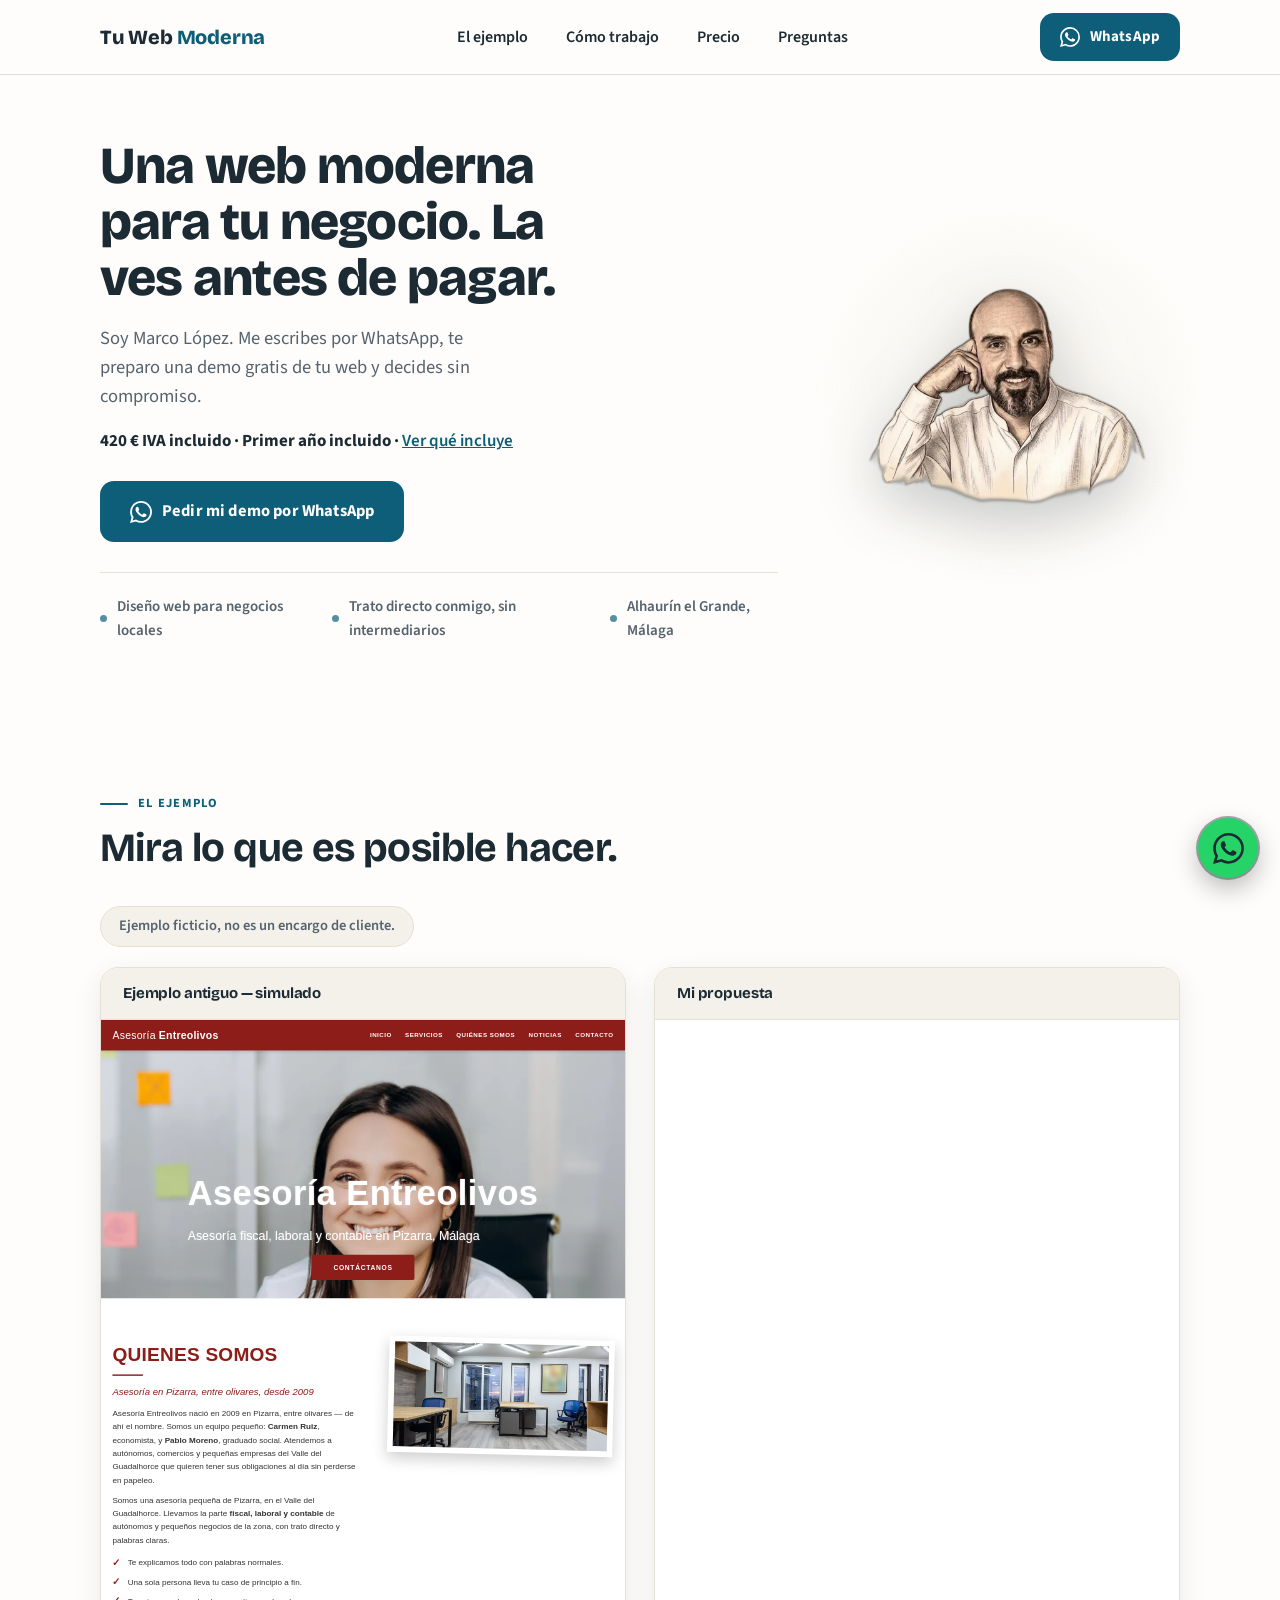
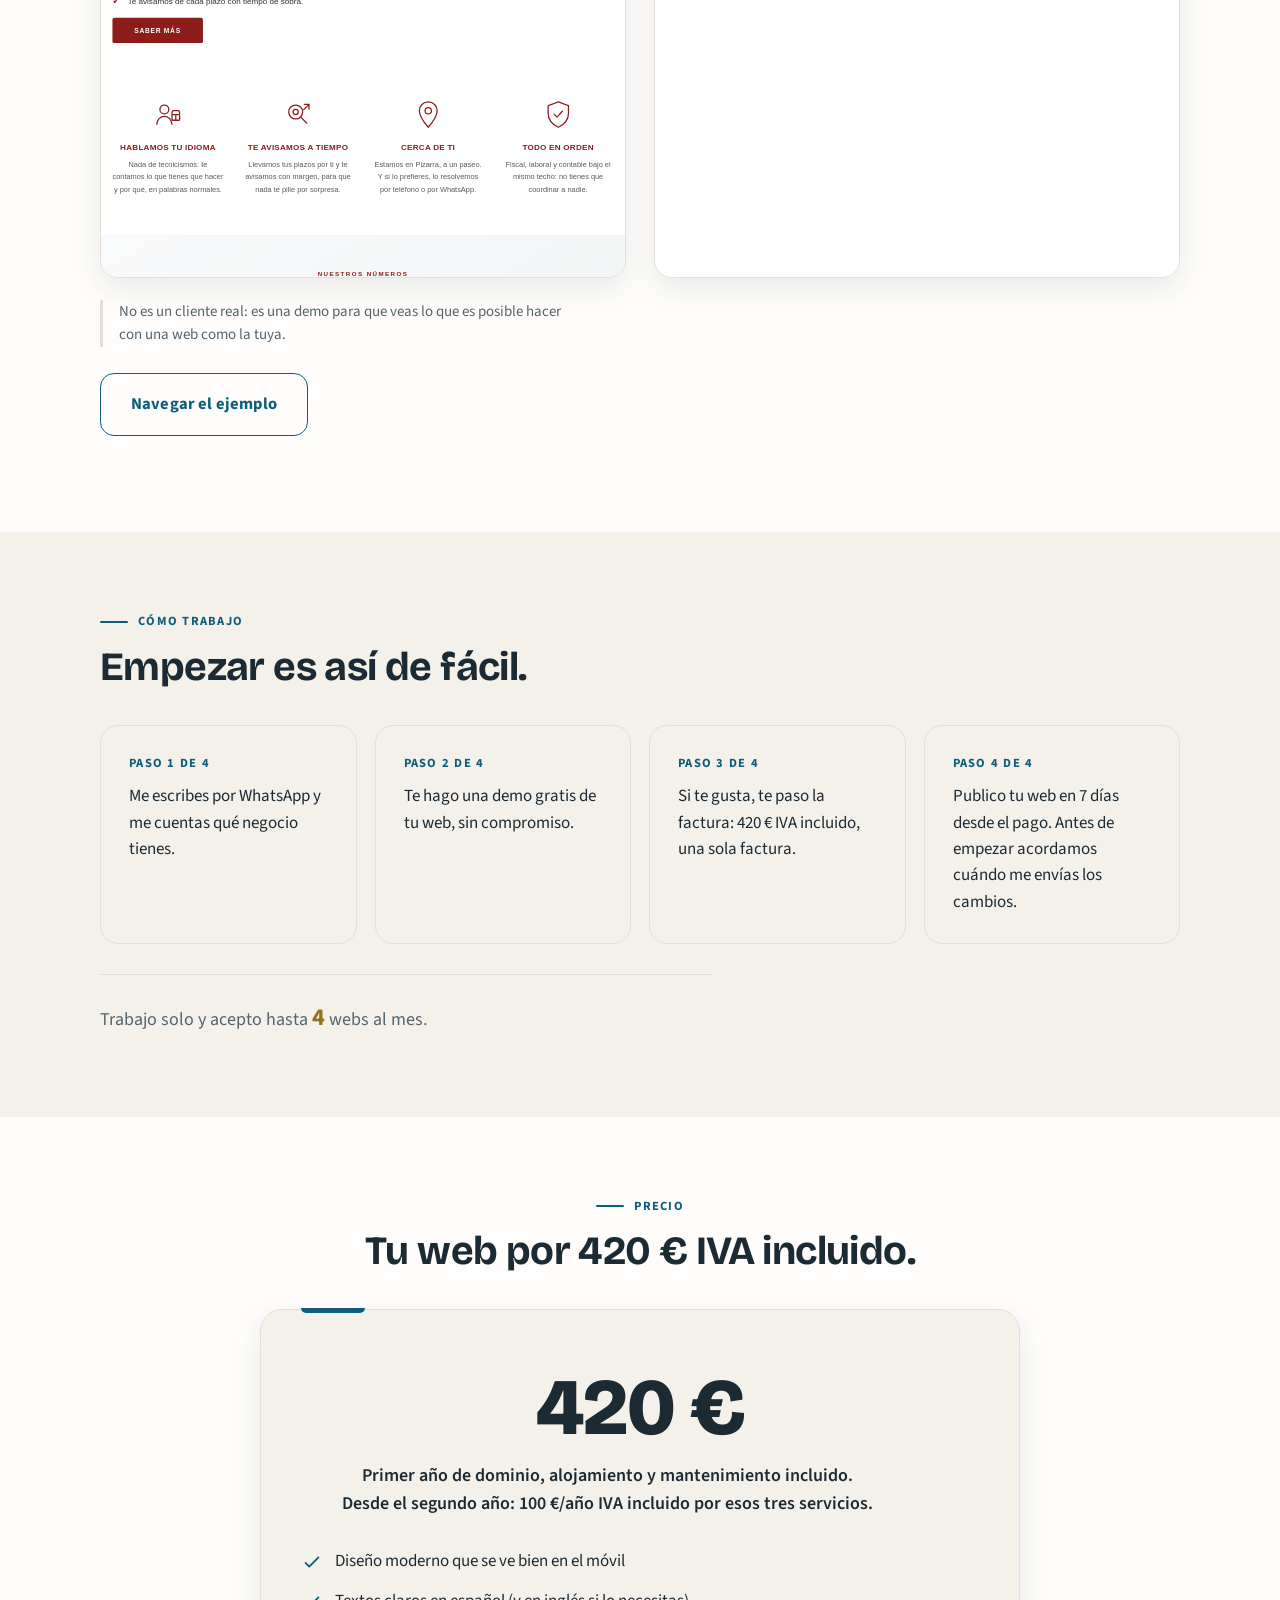
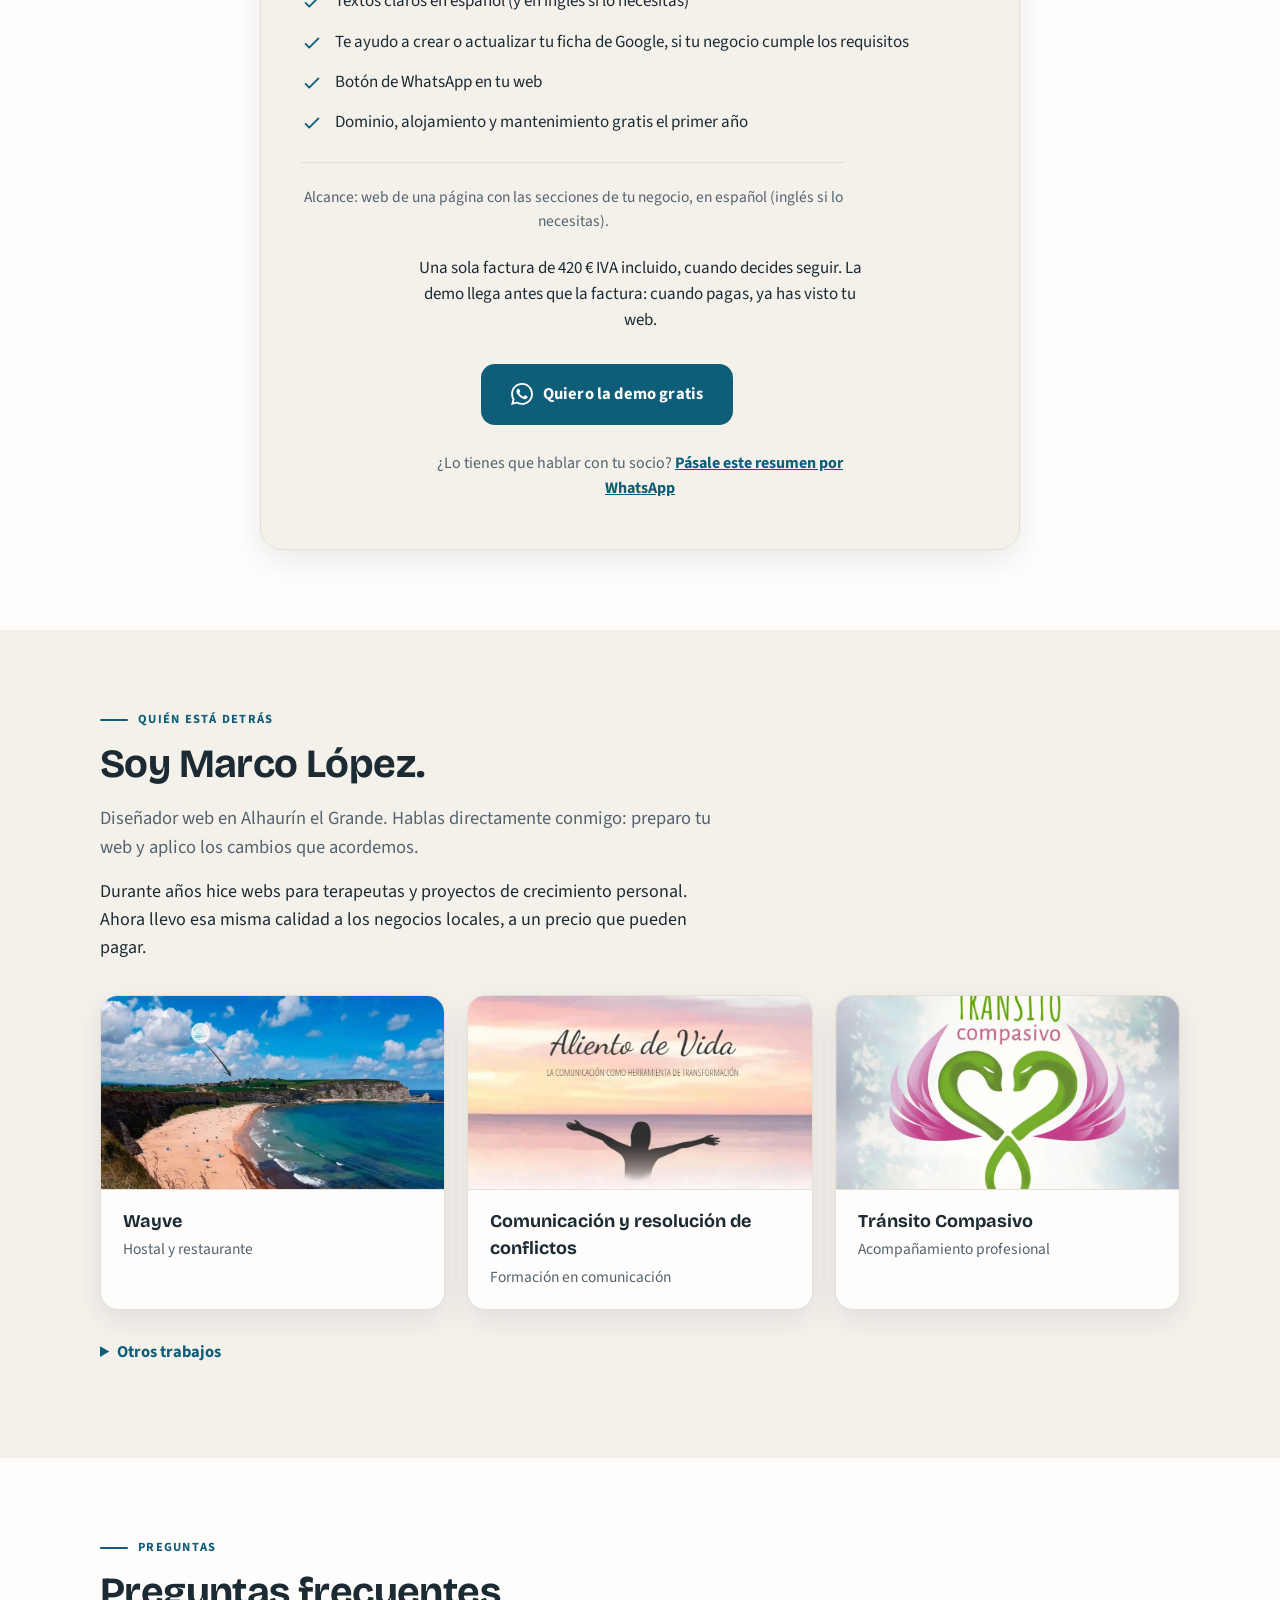
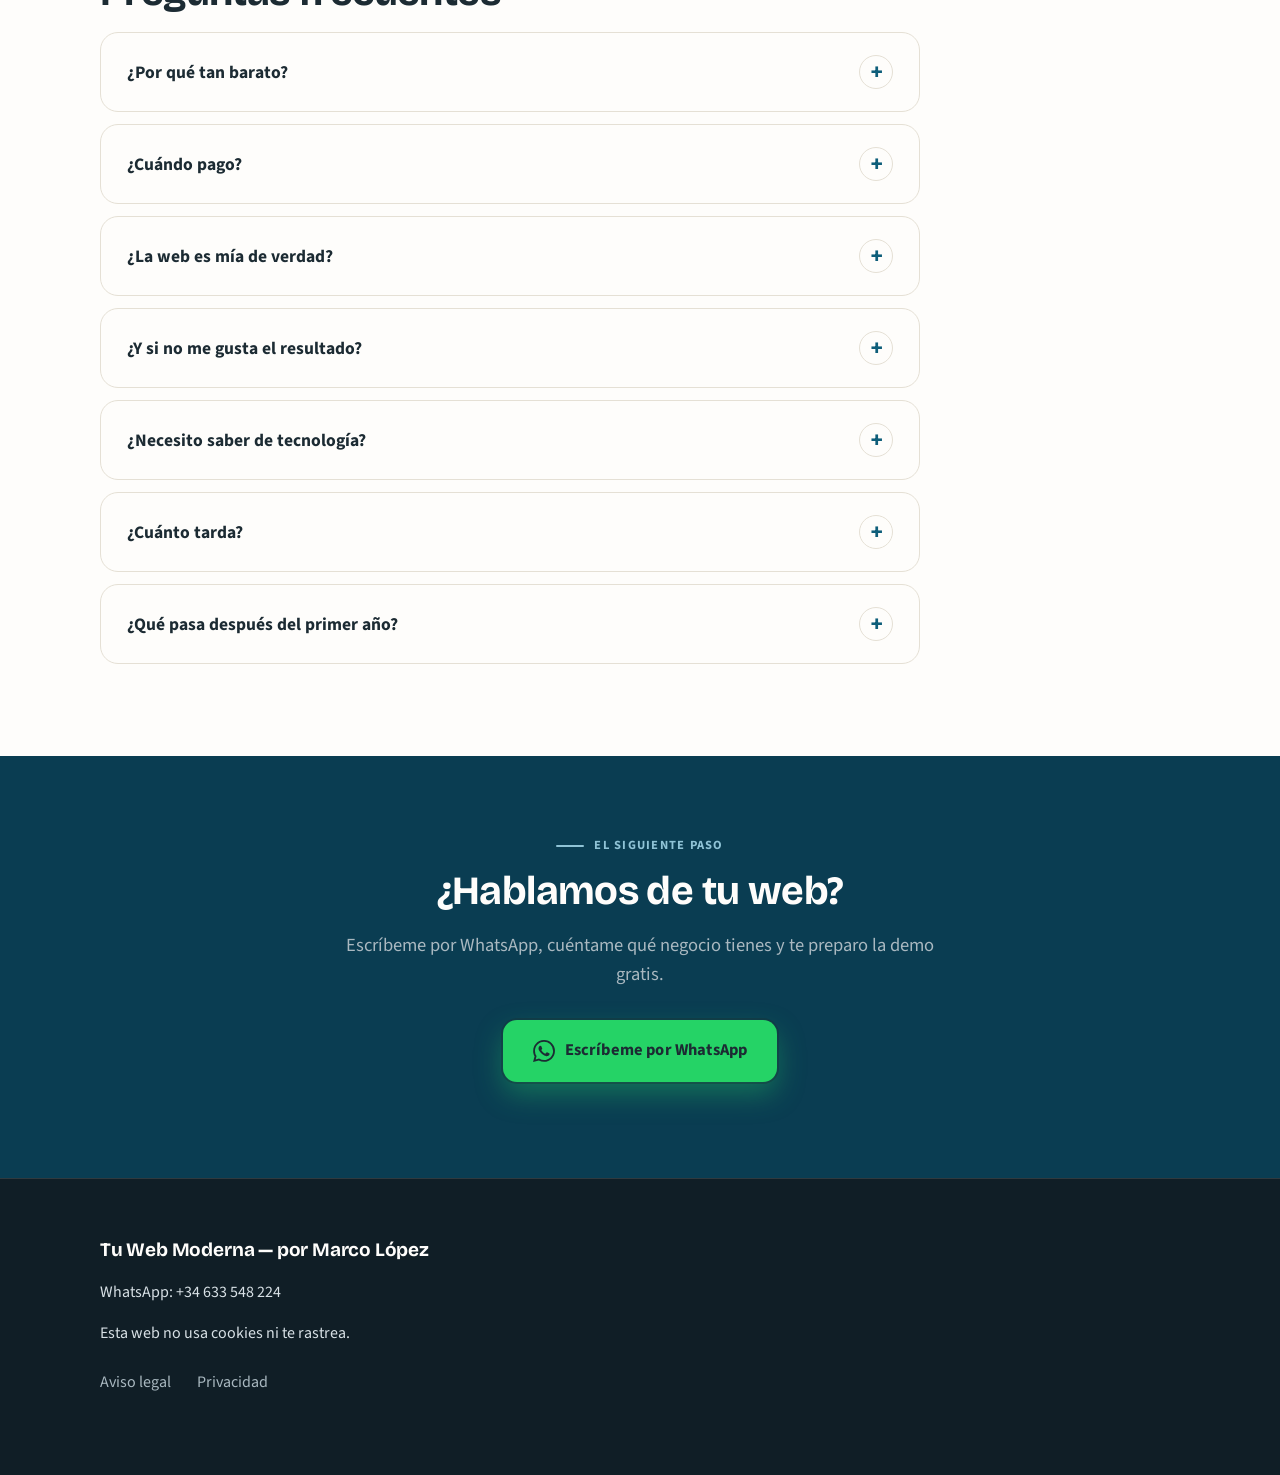
<file: index.html>
<!DOCTYPE html>
<html lang="es">
<head>
<meta charset="UTF-8">
<meta name="viewport" content="width=device-width, initial-scale=1.0">
<title>Diseño web para negocios locales — Tu Web Moderna</title>
<meta name="description" content="Soy Marco López, diseño webs modernas para negocios locales. Demo gratis por WhatsApp: 420 € IVA incluido, primer año de dominio, alojamiento y mantenimiento incluido.">
<meta name="theme-color" content="#0E5E7A">
<link rel="icon" type="image/svg+xml" href="favicon.svg">
<link rel="apple-touch-icon" href="apple-touch-icon.png">
<meta property="og:type" content="website">
<meta property="og:locale" content="es_ES">
<meta property="og:title" content="Diseño web para negocios locales — Tu Web Moderna">
<meta property="og:description" content="Soy Marco López, diseño webs modernas para negocios locales. Demo gratis por WhatsApp: 420 € IVA incluido.">
<meta property="og:url" content="https://tuwebmoderna.es/">
<meta property="og:image" content="https://tuwebmoderna.es/assets/img/marco-retrato.webp">
<meta name="twitter:card" content="summary">
<link rel="stylesheet" href="assets/css/style.css?v=3">
<noscript><style>.wa-bar{transform:none}</style></noscript>
<link rel="preload" href="assets/fonts/bricolage-grotesque-latin-var.woff2" as="font" type="font/woff2" crossorigin>
<link rel="preload" href="assets/fonts/source-sans-3-latin-var.woff2" as="font" type="font/woff2" crossorigin>
<script type="application/ld+json">
{
  "@context": "https://schema.org",
  "@type": "ProfessionalService",
  "name": "Tu Web Moderna",
  "founder": { "@type": "Person", "name": "Marco López" },
  "areaServed": ["Alhaurín el Grande", "Málaga", "España"],
  "telephone": "+34633548224",
  "url": "https://tuwebmoderna.es/",
  "priceRange": "420 €",
  "offers": { "@type": "Offer", "price": "420", "priceCurrency": "EUR", "description": "Web moderna para negocios locales. Primer año de dominio, alojamiento y mantenimiento incluido" }
}
</script>
</head>
<body>
<a class="skip-link" href="#contenido">Saltar al contenido</a>

<header class="cabecera">
  <div class="wrap cabecera__inner">
    <a class="logo" href="#inicio">Tu Web <em>Moderna</em></a>
    <nav class="nav" aria-label="Navegación principal">
      <a href="#ejemplo">El ejemplo</a>
      <a href="#como-trabajo">Cómo trabajo</a>
      <a href="#precio">Precio</a>
      <a href="#preguntas">Preguntas</a>
    </nav>
    <a class="btn btn--petroleo" href="https://wa.me/34633548224?text=Hola%20Marco%2C%20tengo%20un%20negocio%20y%20quiero%20una%20web." target="_blank" rel="noopener" aria-label="Escríbeme por WhatsApp">
      <svg viewBox="0 0 24 24" fill="#ffffff" aria-hidden="true"><path d="M17.472 14.382c-.297-.149-1.758-.867-2.03-.967-.273-.099-.471-.148-.67.15-.197.297-.767.966-.94 1.164-.173.199-.347.223-.644.075-.297-.15-1.255-.463-2.39-1.475-.883-.788-1.48-1.761-1.653-2.059-.173-.297-.018-.458.13-.606.134-.133.298-.347.446-.52.149-.174.198-.298.298-.497.099-.198.05-.371-.025-.52-.075-.149-.669-1.612-.916-2.207-.242-.579-.487-.5-.669-.51-.173-.008-.371-.01-.57-.01-.198 0-.52.074-.792.372-.272.297-1.04 1.016-1.04 2.479 0 1.462 1.065 2.875 1.213 3.074.149.198 2.096 3.2 5.077 4.487.709.306 1.262.489 1.694.625.712.227 1.36.195 1.871.118.571-.085 1.758-.719 2.006-1.413.248-.694.248-1.289.173-1.413-.074-.124-.272-.198-.57-.347m-5.421 7.403h-.004a9.87 9.87 0 01-5.031-1.378l-.361-.214-3.741.982.998-3.648-.235-.374a9.86 9.86 0 01-1.51-5.26c.001-5.45 4.436-9.884 9.888-9.884 2.64 0 5.122 1.03 6.988 2.898a9.825 9.825 0 012.893 6.994c-.003 5.45-4.437 9.884-9.885 9.884m8.413-18.297A11.815 11.815 0 0012.05 0C5.495 0 .16 5.335.157 11.892c0 2.096.547 4.142 1.588 5.945L.057 24l6.305-1.654a11.882 11.882 0 005.683 1.448h.005c6.554 0 11.89-5.335 11.893-11.893a11.821 11.821 0 00-3.48-8.413Z"/></svg>
      <span class="btn__texto">WhatsApp</span>
    </a>
    <button class="menu-btn" type="button" aria-expanded="false" aria-controls="nav-movil" aria-label="Abrir menú">
      <svg viewBox="0 0 24 24" fill="none" stroke="currentColor" stroke-width="2" stroke-linecap="round" aria-hidden="true"><path d="M4 7h16M4 12h16M4 17h16"/></svg>
    </button>
  </div>
  <nav class="nav--movil" id="nav-movil" aria-label="Navegación móvil">
    <a href="#ejemplo">El ejemplo</a>
    <a href="#como-trabajo">Cómo trabajo</a>
    <a href="#precio">Precio</a>
    <a href="#preguntas">Preguntas</a>
  </nav>
</header>

<main id="contenido">
  <!-- Hero -->
  <section class="hero" id="inicio">
    <div class="wrap hero__grid">
      <div>
        <p class="hero__persona">
          <img src="assets/img/marco-retrato.webp" alt="" width="64" height="64">
          <span><strong>Marco López</strong> · Diseñador web<br>Alhaurín el Grande, Málaga</span>
        </p>
        <h1 class="hero__titulo">Una web moderna para tu negocio. La ves antes de pagar.</h1>
        <p class="hero__sub">Soy Marco López. Me escribes por WhatsApp, te preparo una demo gratis de tu web y decides sin compromiso.</p>
        <p class="hero__precio">420&nbsp;€ IVA incluido · Primer año incluido · <a href="#precio">Ver qué incluye</a></p>
        <p class="hero__cta">
          <a class="btn btn--petroleo" href="https://wa.me/34633548224?text=Hola%20Marco%2C%20quiero%20mi%20demo%20gratis." target="_blank" rel="noopener">
            <svg viewBox="0 0 24 24" fill="#ffffff" aria-hidden="true"><path d="M17.472 14.382c-.297-.149-1.758-.867-2.03-.967-.273-.099-.471-.148-.67.15-.197.297-.767.966-.94 1.164-.173.199-.347.223-.644.075-.297-.15-1.255-.463-2.39-1.475-.883-.788-1.48-1.761-1.653-2.059-.173-.297-.018-.458.13-.606.134-.133.298-.347.446-.52.149-.174.198-.298.298-.497.099-.198.05-.371-.025-.52-.075-.149-.669-1.612-.916-2.207-.242-.579-.487-.5-.669-.51-.173-.008-.371-.01-.57-.01-.198 0-.52.074-.792.372-.272.297-1.04 1.016-1.04 2.479 0 1.462 1.065 2.875 1.213 3.074.149.198 2.096 3.2 5.077 4.487.709.306 1.262.489 1.694.625.712.227 1.36.195 1.871.118.571-.085 1.758-.719 2.006-1.413.248-.694.248-1.289.173-1.413-.074-.124-.272-.198-.57-.347m-5.421 7.403h-.004a9.87 9.87 0 01-5.031-1.378l-.361-.214-3.741.982.998-3.648-.235-.374a9.86 9.86 0 01-1.51-5.26c.001-5.45 4.436-9.884 9.888-9.884 2.64 0 5.122 1.03 6.988 2.898a9.825 9.825 0 012.893 6.994c-.003 5.45-4.437 9.884-9.885 9.884m8.413-18.297A11.815 11.815 0 0012.05 0C5.495 0 .16 5.335.157 11.892c0 2.096.547 4.142 1.588 5.945L.057 24l6.305-1.654a11.882 11.882 0 005.683 1.448h.005c6.554 0 11.89-5.335 11.893-11.893a11.821 11.821 0 00-3.48-8.413Z"/></svg>
            Pedir mi demo por WhatsApp
          </a>
        </p>
        <ul class="hero__hechos">
          <li>Diseño web para negocios locales</li>
          <li>Trato directo conmigo, sin intermediarios</li>
          <li>Alhaurín el Grande, Málaga</li>
        </ul>
      </div>
      <div class="hero__foto-wrap">
        <img class="hero__foto" src="assets/img/marco-retrato.webp" alt="Marco López" width="640" height="640" fetchpriority="high">
      </div>
    </div>
  </section>

  <!-- Antes / después -->
  <section class="seccion" id="ejemplo" aria-labelledby="t-ejemplo">
    <div class="wrap">
      <div>
        <span class="eyebrow">El ejemplo</span>
        <h2 id="t-ejemplo">Mira lo que es posible hacer.</h2>
      </div>
      <p class="ejemplo__aviso">Ejemplo ficticio, no es un encargo de cliente.</p>
      <div class="conmutador" role="group" aria-label="Cambiar entre antes y después">
        <button type="button" data-vista="antes" aria-pressed="false">Antes</button>
        <button type="button" data-vista="despues" aria-pressed="true">Después</button>
      </div>
      <div class="comparador mostrar-despues" id="comparador">
        <div class="ejemplo__marco shot shot--antes">
          <div class="ejemplo__etiqueta">Ejemplo antiguo — simulado</div>
          <div class="shot">
            <iframe src="antes.html" title="Versión antigua de la web de ejemplo (Asesoría Entreolivos)" loading="lazy" tabindex="0"></iframe>
          </div>
        </div>
        <div class="ejemplo__marco shot shot--despues">
          <div class="ejemplo__etiqueta">Mi propuesta</div>
          <div class="shot">
            <iframe src="https://negocio1.demo.eiomsirius.com?v=rojo" title="Versión moderna de la web de ejemplo (Asesoría Entreolivos)" loading="lazy" tabindex="0"></iframe>
          </div>
        </div>
      </div>
      <p class="ejemplo__nota">No es un cliente real: es una demo para que veas lo que es posible hacer con una web como la tuya.</p>
      <p class="ejemplo__cta">
        <a class="btn btn--linea" href="https://negocio1.demo.eiomsirius.com?v=rojo" target="_blank" rel="noopener">Navegar el ejemplo</a>
      </p>
    </div>
  </section>

  <!-- Cómo trabajo -->
  <section class="seccion seccion--piedra" id="como-trabajo" aria-labelledby="t-proceso">
    <div class="wrap">
      <div>
        <span class="eyebrow">Cómo trabajo</span>
        <h2 id="t-proceso">Empezar es así de fácil.</h2>
      </div>
      <ol class="pasos">
        <li class="paso">
          <span class="paso__num">Paso 1 de 4</span>
          <p>Me escribes por WhatsApp y me cuentas qué negocio tienes.</p>
        </li>
        <li class="paso">
          <span class="paso__num">Paso 2 de 4</span>
          <p>Te hago una demo gratis de tu web, sin compromiso.</p>
        </li>
        <li class="paso">
          <span class="paso__num">Paso 3 de 4</span>
          <p>Si te gusta, te paso la factura: 420&nbsp;€ IVA incluido, una sola factura.</p>
        </li>
        <li class="paso">
          <span class="paso__num">Paso 4 de 4</span>
          <p>Publico tu web en 7 días desde el pago. Antes de empezar acordamos cuándo me envías los cambios.</p>
        </li>
      </ol>
      <p class="dispo__nota">Trabajo solo y acepto hasta <strong class="miel">4</strong> webs al mes.</p>
    </div>
  </section>

  <!-- Precio -->
  <section class="seccion" id="precio" aria-labelledby="t-precio">
    <div class="wrap">
      <div class="centrado">
        <span class="eyebrow">Precio</span>
        <h2 id="t-precio">Tu web por 420&nbsp;€ IVA incluido.</h2>
      </div>
      <div class="precio__tarjeta">
        <div class="precio__cifra">420&nbsp;€</div>
        <p class="precio__incluye">Primer año de dominio, alojamiento y mantenimiento incluido.<br>Desde el segundo año: 100&nbsp;€/año IVA incluido por esos tres servicios.</p>
        <ul class="precio__lista">
          <li><svg viewBox="0 0 24 24" fill="none" stroke="currentColor" stroke-width="2" stroke-linecap="round" stroke-linejoin="round" aria-hidden="true"><path d="M5 13l4 4L19 7"/></svg>Diseño moderno que se ve bien en el móvil</li>
          <li><svg viewBox="0 0 24 24" fill="none" stroke="currentColor" stroke-width="2" stroke-linecap="round" stroke-linejoin="round" aria-hidden="true"><path d="M5 13l4 4L19 7"/></svg>Textos claros en español (y en inglés si lo necesitas)</li>
          <li><svg viewBox="0 0 24 24" fill="none" stroke="currentColor" stroke-width="2" stroke-linecap="round" stroke-linejoin="round" aria-hidden="true"><path d="M5 13l4 4L19 7"/></svg>Te ayudo a crear o actualizar tu ficha de Google, si tu negocio cumple los requisitos</li>
          <li><svg viewBox="0 0 24 24" fill="none" stroke="currentColor" stroke-width="2" stroke-linecap="round" stroke-linejoin="round" aria-hidden="true"><path d="M5 13l4 4L19 7"/></svg>Botón de WhatsApp en tu web</li>
          <li><svg viewBox="0 0 24 24" fill="none" stroke="currentColor" stroke-width="2" stroke-linecap="round" stroke-linejoin="round" aria-hidden="true"><path d="M5 13l4 4L19 7"/></svg>Dominio, alojamiento y mantenimiento gratis el primer año</li>
        </ul>
        <p class="precio__alcance">Alcance: web de una página con las secciones de tu negocio, en español (inglés si lo necesitas).</p>
        <p class="precio__pago">Una sola factura de 420&nbsp;€ IVA incluido, cuando decides seguir. La demo llega antes que la factura: cuando pagas, ya has visto tu web.</p>
        <p>
          <a class="btn btn--petroleo" href="https://wa.me/34633548224?text=Hola%20Marco%2C%20he%20visto%20lo%20de%20los%20420%20%E2%82%AC%20y%20quiero%20la%20demo%20gratis%20para%20mi%20negocio." target="_blank" rel="noopener">
            <svg viewBox="0 0 24 24" fill="#ffffff" aria-hidden="true"><path d="M17.472 14.382c-.297-.149-1.758-.867-2.03-.967-.273-.099-.471-.148-.67.15-.197.297-.767.966-.94 1.164-.173.199-.347.223-.644.075-.297-.15-1.255-.463-2.39-1.475-.883-.788-1.48-1.761-1.653-2.059-.173-.297-.018-.458.13-.606.134-.133.298-.347.446-.52.149-.174.198-.298.298-.497.099-.198.05-.371-.025-.52-.075-.149-.669-1.612-.916-2.207-.242-.579-.487-.5-.669-.51-.173-.008-.371-.01-.57-.01-.198 0-.52.074-.792.372-.272.297-1.04 1.016-1.04 2.479 0 1.462 1.065 2.875 1.213 3.074.149.198 2.096 3.2 5.077 4.487.709.306 1.262.489 1.694.625.712.227 1.36.195 1.871.118.571-.085 1.758-.719 2.006-1.413.248-.694.248-1.289.173-1.413-.074-.124-.272-.198-.57-.347m-5.421 7.403h-.004a9.87 9.87 0 01-5.031-1.378l-.361-.214-3.741.982.998-3.648-.235-.374a9.86 9.86 0 01-1.51-5.26c.001-5.45 4.436-9.884 9.888-9.884 2.64 0 5.122 1.03 6.988 2.898a9.825 9.825 0 012.893 6.994c-.003 5.45-4.437 9.884-9.885 9.884m8.413-18.297A11.815 11.815 0 0012.05 0C5.495 0 .16 5.335.157 11.892c0 2.096.547 4.142 1.588 5.945L.057 24l6.305-1.654a11.882 11.882 0 005.683 1.448h.005c6.554 0 11.89-5.335 11.893-11.893a11.821 11.821 0 00-3.48-8.413Z"/></svg>
            Quiero la demo gratis
          </a>
        </p>
        <p class="precio__socio">¿Lo tienes que hablar con tu socio? <a href="https://wa.me/?text=Hola%2C%20mira%20esto%3A%0A-%20Web%20moderna%20para%20el%20negocio%20por%20420%20%E2%82%AC%20IVA%20incluido%0A-%20Demo%20gratis%20antes%20de%20pagar%20nada%0A-%20Se%20habla%20todo%20por%20WhatsApp%2C%20sin%20tecnicismos%0A-%20Desde%20el%202.%C2%BA%20a%C3%B1o%3A%20100%20%E2%82%AC%2Fa%C3%B1o%20IVA%20incluido%0Ahttps%3A%2F%2Ftuwebmoderna.es" target="_blank" rel="noopener">Pásale este resumen por WhatsApp</a></p>
      </div>
    </div>
  </section>

  <!-- Soy Marco López -->
  <section class="seccion seccion--piedra" id="quien" aria-labelledby="t-quien">
    <div class="wrap">
      <div>
        <span class="eyebrow">Quién está detrás</span>
        <h2 id="t-quien">Soy Marco López.</h2>
        <p class="lead">Diseñador web en Alhaurín el Grande. Hablas directamente conmigo: preparo tu web y aplico los cambios que acordemos.</p>
        <p>Durante años hice webs para terapeutas y proyectos de crecimiento personal. Ahora llevo esa misma calidad a los negocios locales, a un precio que pueden pagar.</p>
      </div>
      <div class="trabajos">
        <a class="trabajo" href="https://wayve.es" target="_blank" rel="noopener">
          <img src="assets/img/trabajos/wayve.webp" alt="Web de Wayve" loading="lazy" width="880" height="501">
          <span class="trabajo__nombre">Wayve</span>
          <span class="trabajo__desc">Hostal y restaurante</span>
        </a>
        <a class="trabajo" href="https://comunicacionyresoluciondeconflictos.com" target="_blank" rel="noopener">
          <img src="assets/img/trabajos/comunicacion.webp" alt="Web de Comunicación y resolución de conflictos" loading="lazy" width="880" height="477">
          <span class="trabajo__nombre">Comunicación y resolución de conflictos</span>
          <span class="trabajo__desc">Formación en comunicación</span>
        </a>
        <a class="trabajo" href="https://transitocompasivo.com" target="_blank" rel="noopener">
          <img src="assets/img/trabajos/transito.webp" alt="Web de Tránsito Compasivo" loading="lazy" width="880" height="660">
          <span class="trabajo__nombre">Tránsito Compasivo</span>
          <span class="trabajo__desc">Acompañamiento profesional</span>
        </a>
      </div>
      <details class="trabajos-resto">
        <summary>Otros trabajos</summary>
        <ul>
          <li><a href="https://lamujerinterna.com" target="_blank" rel="noopener">lamujerinterna.com</a></li>
          <li><a href="https://elsentidodeescucharte.com" target="_blank" rel="noopener">elsentidodeescucharte.com</a></li>
          <li><a href="https://virginiaprayer.com/presencia-en-el-tacto" target="_blank" rel="noopener">virginiaprayer.com</a></li>
          <li><a href="https://coloresalviento.com" target="_blank" rel="noopener">coloresalviento.com</a></li>
          <li><a href="https://acuarelasjoseeusebio.com" target="_blank" rel="noopener">acuarelasjoseeusebio.com</a></li>
        </ul>
      </details>
    </div>
  </section>

  <!-- Preguntas -->
  <section class="seccion" id="preguntas" aria-labelledby="t-faq">
    <div class="wrap">
      <div>
        <span class="eyebrow">Preguntas</span>
        <h2 id="t-faq">Preguntas frecuentes</h2>
      </div>
      <div class="faq">
        <details>
          <summary>¿Por qué tan barato?</summary>
          <p>No tengo oficina ni empleados, y uso bien la inteligencia artificial: hacer la web me cuesta menos. Ese ahorro va al precio. La calidad la cuido yo personalmente: organizo y decido todo el proceso.</p>
        </details>
        <details>
          <summary>¿Cuándo pago?</summary>
          <p>Cuando ves tu demo y decides seguir: una sola factura de 420&nbsp;€ IVA incluido. La demo llega antes que la factura: cuando pagas, ya has visto tu web.</p>
        </details>
        <details>
          <summary>¿La web es mía de verdad?</summary>
          <p>Sí. El dominio se registra a tu nombre y la web es tuya. Yo la alojo y la mantengo por 100&nbsp;€ al año IVA incluido a partir del segundo año. Si un día quieres irte a otro sitio, te llevas tu web y tu dominio.</p>
        </details>
        <details>
          <summary>¿Y si no me gusta el resultado?</summary>
          <p>La demo es gratis y sin compromiso: solo sigues si te gusta lo que ves. Cuando decides seguir, acordamos la fecha para que me envíes tus cambios; van incluidos en el precio.</p>
        </details>
        <details>
          <summary>¿Necesito saber de tecnología?</summary>
          <p>No. Hablamos por WhatsApp con palabras normales y yo me encargo de todo lo técnico.</p>
        </details>
        <details>
          <summary>¿Cuánto tarda?</summary>
          <p>Publico tu web en 7 días desde el pago. Antes de empezar acordamos cuándo me envías los cambios.</p>
        </details>
        <details>
          <summary>¿Qué pasa después del primer año?</summary>
          <p>100&nbsp;€ al año IVA incluido por el dominio, el alojamiento y el mantenimiento: cambios pequeños de textos y fotos, y vigilancia de que tu web siga online. Te aviso con un mes de antelación.</p>
        </details>
      </div>
    </div>
  </section>

  <!-- CTA final -->
  <section class="seccion seccion--noche" id="contacto" aria-labelledby="t-final">
    <div class="wrap cta-final">
      <span class="eyebrow">El siguiente paso</span>
      <h2 id="t-final">¿Hablamos de tu web?</h2>
      <p class="lead">Escríbeme por WhatsApp, cuéntame qué negocio tienes y te preparo la demo gratis.</p>
      <p>
        <a class="btn btn--whatsapp" href="https://wa.me/34633548224?text=Hola%20Marco%2C%20tengo%20un%20negocio%20y%20quiero%20una%20web." target="_blank" rel="noopener">
          <svg viewBox="0 0 24 24" fill="#1C2B33" aria-hidden="true"><path d="M17.472 14.382c-.297-.149-1.758-.867-2.03-.967-.273-.099-.471-.148-.67.15-.197.297-.767.966-.94 1.164-.173.199-.347.223-.644.075-.297-.15-1.255-.463-2.39-1.475-.883-.788-1.48-1.761-1.653-2.059-.173-.297-.018-.458.13-.606.134-.133.298-.347.446-.52.149-.174.198-.298.298-.497.099-.198.05-.371-.025-.52-.075-.149-.669-1.612-.916-2.207-.242-.579-.487-.5-.669-.51-.173-.008-.371-.01-.57-.01-.198 0-.52.074-.792.372-.272.297-1.04 1.016-1.04 2.479 0 1.462 1.065 2.875 1.213 3.074.149.198 2.096 3.2 5.077 4.487.709.306 1.262.489 1.694.625.712.227 1.36.195 1.871.118.571-.085 1.758-.719 2.006-1.413.248-.694.248-1.289.173-1.413-.074-.124-.272-.198-.57-.347m-5.421 7.403h-.004a9.87 9.87 0 01-5.031-1.378l-.361-.214-3.741.982.998-3.648-.235-.374a9.86 9.86 0 01-1.51-5.26c.001-5.45 4.436-9.884 9.888-9.884 2.64 0 5.122 1.03 6.988 2.898a9.825 9.825 0 012.893 6.994c-.003 5.45-4.437 9.884-9.885 9.884m8.413-18.297A11.815 11.815 0 0012.05 0C5.495 0 .16 5.335.157 11.892c0 2.096.547 4.142 1.588 5.945L.057 24l6.305-1.654a11.882 11.882 0 005.683 1.448h.005c6.554 0 11.89-5.335 11.893-11.893a11.821 11.821 0 00-3.48-8.413Z"/></svg>
          Escríbeme por WhatsApp
        </a>
      </p>
    </div>
  </section>
</main>

<!-- Pie -->
<footer class="pie">
  <div class="wrap">
    <p class="pie__marca">Tu Web Moderna — por Marco López</p>
    <p>WhatsApp: <a href="https://wa.me/34633548224" target="_blank" rel="noopener">+34 633 548 224</a></p>
    <p>Esta web no usa cookies ni te rastrea.</p>
    <nav class="pie__nav" aria-label="Enlaces legales">
      <a href="aviso-legal.html">Aviso legal</a>
      <a href="privacidad.html">Privacidad</a>
    </nav>
  </div>
</footer>

<a class="wa-float" href="https://wa.me/34633548224?text=Hola%20Marco%2C%20tengo%20un%20negocio%20y%20quiero%20una%20web." target="_blank" rel="noopener" aria-label="Escríbeme por WhatsApp">
  <svg viewBox="0 0 24 24" fill="#1C2B33" aria-hidden="true"><path d="M17.472 14.382c-.297-.149-1.758-.867-2.03-.967-.273-.099-.471-.148-.67.15-.197.297-.767.966-.94 1.164-.173.199-.347.223-.644.075-.297-.15-1.255-.463-2.39-1.475-.883-.788-1.48-1.761-1.653-2.059-.173-.297-.018-.458.13-.606.134-.133.298-.347.446-.52.149-.174.198-.298.298-.497.099-.198.05-.371-.025-.52-.075-.149-.669-1.612-.916-2.207-.242-.579-.487-.5-.669-.51-.173-.008-.371-.01-.57-.01-.198 0-.52.074-.792.372-.272.297-1.04 1.016-1.04 2.479 0 1.462 1.065 2.875 1.213 3.074.149.198 2.096 3.2 5.077 4.487.709.306 1.262.489 1.694.625.712.227 1.36.195 1.871.118.571-.085 1.758-.719 2.006-1.413.248-.694.248-1.289.173-1.413-.074-.124-.272-.198-.57-.347m-5.421 7.403h-.004a9.87 9.87 0 01-5.031-1.378l-.361-.214-3.741.982.998-3.648-.235-.374a9.86 9.86 0 01-1.51-5.26c.001-5.45 4.436-9.884 9.888-9.884 2.64 0 5.122 1.03 6.988 2.898a9.825 9.825 0 012.893 6.994c-.003 5.45-4.437 9.884-9.885 9.884m8.413-18.297A11.815 11.815 0 0012.05 0C5.495 0 .16 5.335.157 11.892c0 2.096.547 4.142 1.588 5.945L.057 24l6.305-1.654a11.882 11.882 0 005.683 1.448h.005c6.554 0 11.89-5.335 11.893-11.893a11.821 11.821 0 00-3.48-8.413Z"/></svg>
</a>
<div class="wa-bar" id="wa-bar">
  <a href="https://wa.me/34633548224?text=Hola%20Marco%2C%20tengo%20un%20negocio%20y%20quiero%20una%20web." target="_blank" rel="noopener" aria-label="Escríbeme por WhatsApp">
    <svg viewBox="0 0 24 24" fill="#1C2B33" aria-hidden="true"><path d="M17.472 14.382c-.297-.149-1.758-.867-2.03-.967-.273-.099-.471-.148-.67.15-.197.297-.767.966-.94 1.164-.173.199-.347.223-.644.075-.297-.15-1.255-.463-2.39-1.475-.883-.788-1.48-1.761-1.653-2.059-.173-.297-.018-.458.13-.606.134-.133.298-.347.446-.52.149-.174.198-.298.298-.497.099-.198.05-.371-.025-.52-.075-.149-.669-1.612-.916-2.207-.242-.579-.487-.5-.669-.51-.173-.008-.371-.01-.57-.01-.198 0-.52.074-.792.372-.272.297-1.04 1.016-1.04 2.479 0 1.462 1.065 2.875 1.213 3.074.149.198 2.096 3.2 5.077 4.487.709.306 1.262.489 1.694.625.712.227 1.36.195 1.871.118.571-.085 1.758-.719 2.006-1.413.248-.694.248-1.289.173-1.413-.074-.124-.272-.198-.57-.347m-5.421 7.403h-.004a9.87 9.87 0 01-5.031-1.378l-.361-.214-3.741.982.998-3.648-.235-.374a9.86 9.86 0 01-1.51-5.26c.001-5.45 4.436-9.884 9.888-9.884 2.64 0 5.122 1.03 6.988 2.898a9.825 9.825 0 012.893 6.994c-.003 5.45-4.437 9.884-9.885 9.884m8.413-18.297A11.815 11.815 0 0012.05 0C5.495 0 .16 5.335.157 11.892c0 2.096.547 4.142 1.588 5.945L.057 24l6.305-1.654a11.882 11.882 0 005.683 1.448h.005c6.554 0 11.89-5.335 11.893-11.893a11.821 11.821 0 00-3.48-8.413Z"/></svg>
    Escríbeme por WhatsApp
  </a>
</div>

<script>
(function () {
  "use strict";

  /* Menú móvil (+ Escape con devolución del foco) */
  var menuBtn = document.querySelector(".menu-btn");
  var navMovil = document.getElementById("nav-movil");
  function cerrarMenu() {
    navMovil.classList.remove("abierto");
    menuBtn.setAttribute("aria-expanded", "false");
    menuBtn.setAttribute("aria-label", "Abrir menú");
  }
  menuBtn.addEventListener("click", function () {
    var abierto = navMovil.classList.toggle("abierto");
    menuBtn.setAttribute("aria-expanded", abierto ? "true" : "false");
    menuBtn.setAttribute("aria-label", abierto ? "Cerrar menú" : "Abrir menú");
  });
  navMovil.querySelectorAll("a").forEach(function (a) {
    a.addEventListener("click", cerrarMenu);
  });
  document.addEventListener("keydown", function (e) {
    if (e.key === "Escape" && navMovil.classList.contains("abierto")) {
      cerrarMenu();
      menuBtn.focus();
    }
  });

  /* Cabecera inteligente: se oculta al bajar, reaparece al subir */
  var cabecera = document.querySelector(".cabecera");
  var ultimaY = window.scrollY || 0;
  var procesando = false;
  function actualizarCabecera() {
    procesando = false;
    var y = Math.max(0, window.scrollY || 0);
    var menuAbierto = navMovil.classList.contains("abierto");
    if (!menuAbierto && y > 160 && y > ultimaY + 4) {
      cabecera.classList.add("cabecera--oculta");
    } else if (y <= 160 || y < ultimaY - 4) {
      cabecera.classList.remove("cabecera--oculta");
    }
    ultimaY = y;
  }
  window.addEventListener("scroll", function () {
    if (!procesando) { procesando = true; window.requestAnimationFrame(actualizarCabecera); }
  }, { passive: true });

  /* Conmutador Antes / Después: "Después" por defecto */
  var comparador = document.getElementById("comparador");
  var botones = document.querySelectorAll(".conmutador button");
  function setVista(vista) {
    comparador.classList.toggle("mostrar-despues", vista === "despues");
    botones.forEach(function (b) {
      b.setAttribute("aria-pressed", b.dataset.vista === vista ? "true" : "false");
    });
    ajustarShots();
  }
  botones.forEach(function (b) {
    b.addEventListener("click", function () { setVista(b.dataset.vista); });
  });

  /* Escalar los iframes del antes/después al ancho de su marco */
  var ANCHO_DISENO = 1100, ALTO_DISENO = 1800;
  function ajustarShots() {
    document.querySelectorAll("#comparador .shot > .shot").forEach(function (marco) {
      if (!marco.offsetParent) return; /* panel oculto: sin ancho medible */
      var k = marco.clientWidth / ANCHO_DISENO;
      var f = marco.querySelector("iframe");
      f.style.transform = "scale(" + k + ")";
      marco.style.height = Math.round(ALTO_DISENO * k) + "px";
    });
  }
  window.addEventListener("resize", ajustarShots);
  window.addEventListener("load", ajustarShots);
  ajustarShots();

  /* Barra WhatsApp móvil: visible tras el hero, oculta ante el CTA final */
  var waBar = document.getElementById("wa-bar");
  var reduce = window.matchMedia("(prefers-reduced-motion: reduce)").matches;
  if (waBar && "IntersectionObserver" in window) {
    var heroVisible = true, ctaVisible = false;
    function actualizar() {
      waBar.classList.toggle("wa-bar--visible", !heroVisible && !ctaVisible);
    }
    var io = new IntersectionObserver(function (entries) {
      entries.forEach(function (e) {
        if (e.target.classList.contains("hero")) heroVisible = e.isIntersecting;
        else ctaVisible = e.isIntersecting;
        actualizar();
      });
    }, { threshold: 0 });
    io.observe(document.querySelector(".hero"));
    io.observe(document.querySelector(".seccion--noche"));
  } else if (waBar) {
    waBar.classList.add("wa-bar--visible");
  }
})();
</script>
</body>
</html>
</file>
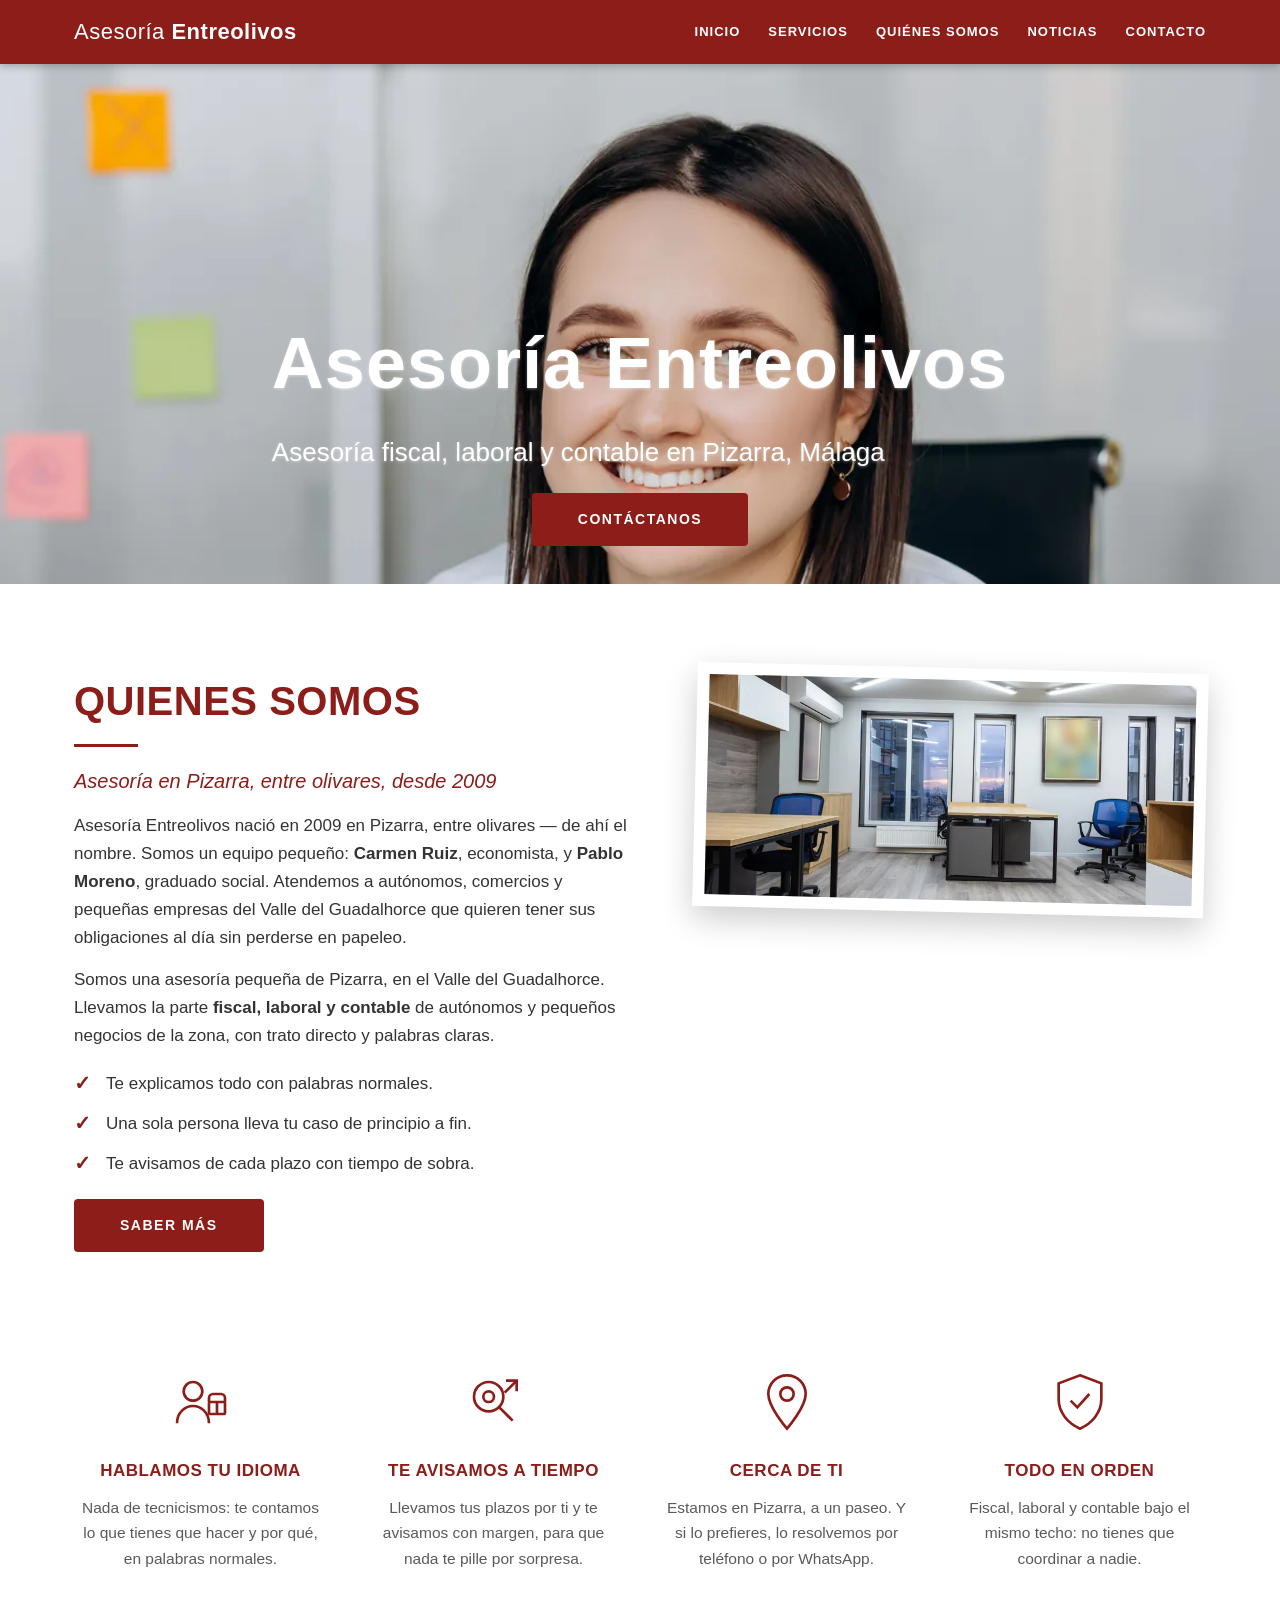
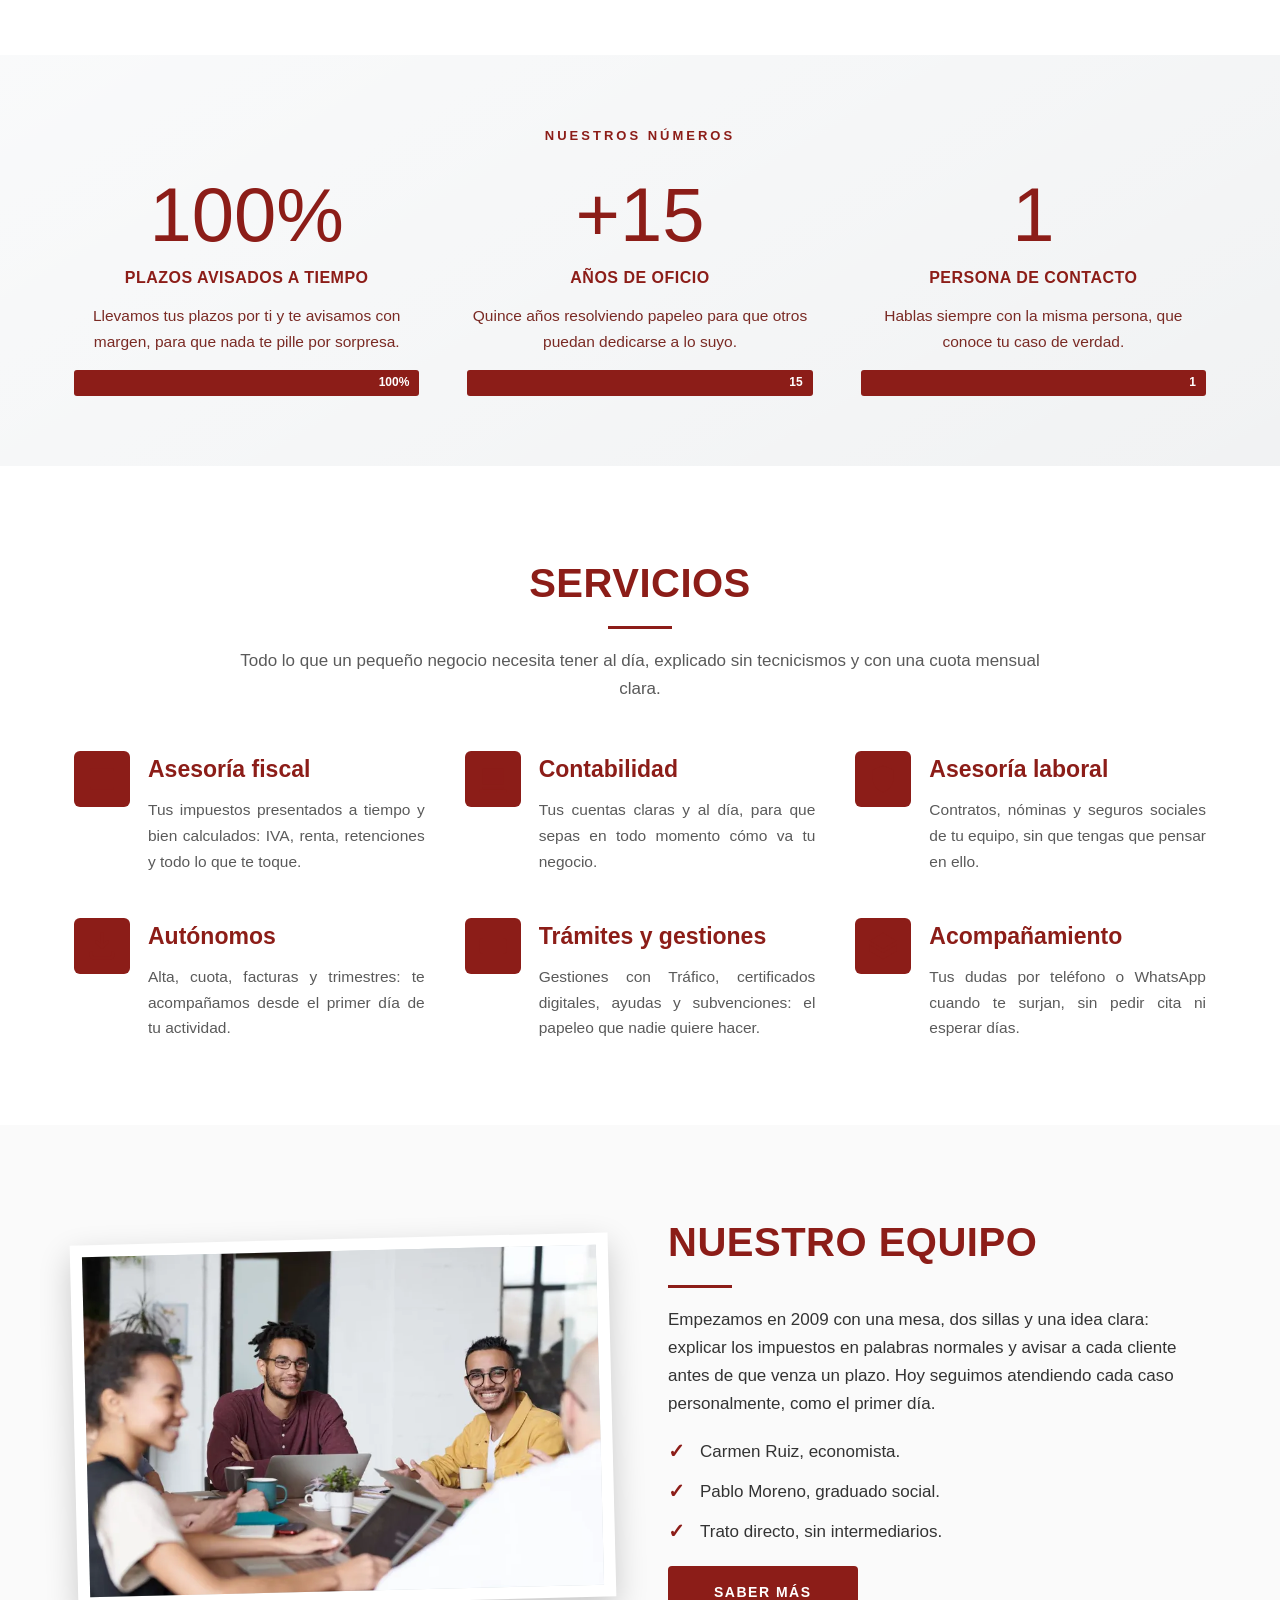
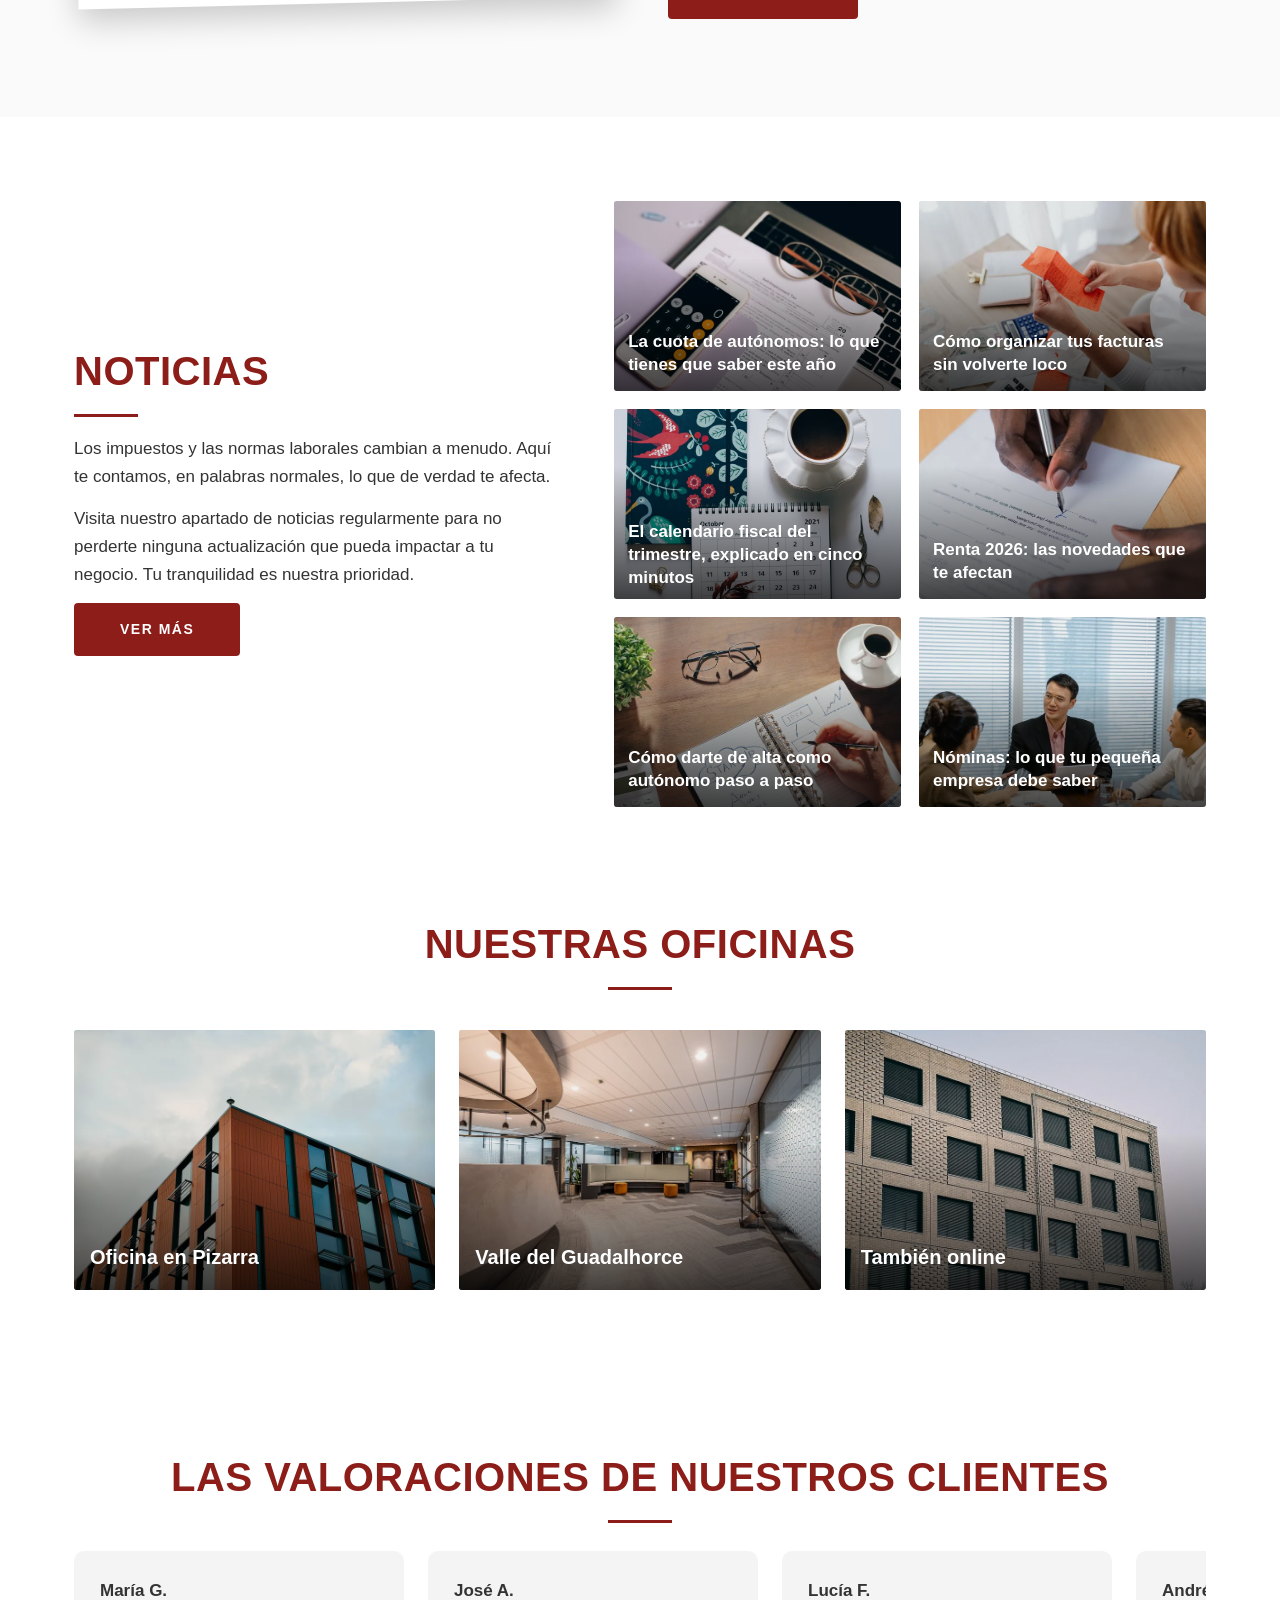
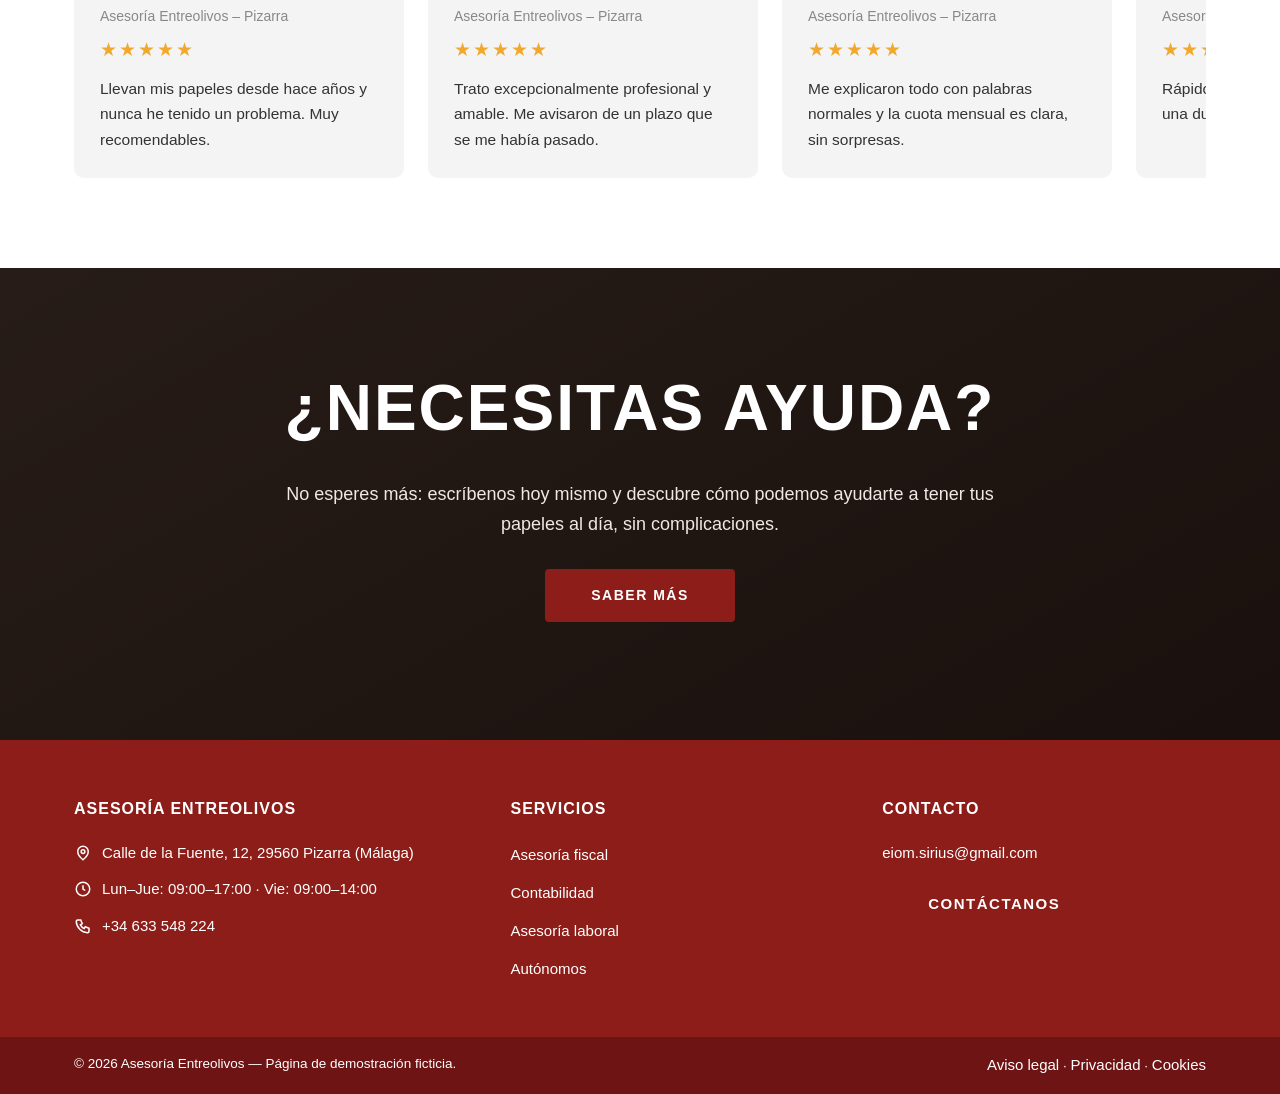
<file: antes.html>
<!DOCTYPE html>
<html lang="es">
<head>
<meta charset="UTF-8">
<meta name="viewport" content="width=device-width, initial-scale=1.0">
<title>Asesoría Entreolivos — Asesoría fiscal, laboral y contable en Pizarra</title>
<meta name="description" content="Asesoría Entreolivos: asesoría fiscal, laboral y contable para autónomos y pequeños negocios en Pizarra, Málaga. Página de demostración ficticia.">
<meta name="robots" content="noindex, nofollow">
<meta name="theme-color" content="#8c1d18">
<link rel="stylesheet" href="assets/css/antes.css?v=4">
</head>
<body>
<!--
  PÁGINA DE DEMOSTRACIÓN FICTICIA.
  Replica el DISEÑO de una típica web corporativa de asesoría hecha con
  plantilla WordPress (el nivel que la mayoría de los negocios reconoce como
  su web): fotos de stock genéricas y corporativas, como usaría una plantilla
  barata de verdad. La marca "Asesoría Entreolivos" es ficticia; no copia la
  identidad de ningún negocio real. Textos: los de la demo moderna (negocio1).
  Fotos: Pexels (licencia de uso comercial gratuito), descargadas y servidas
  en local — cero peticiones externas, sin cookies ni rastreo.
-->

<header class="cabecera">
  <div class="contenedor cabecera__int">
    <a class="logo" href="#">Asesoría <strong>Entreolivos</strong></a>
    <nav class="menu" aria-label="Menú principal">
      <a href="#">Inicio</a>
      <a href="#">Servicios</a>
      <a href="#">Quiénes somos</a>
      <a href="#">Noticias</a>
      <a href="#">Contacto</a>
    </nav>
  </div>
</header>

<main>
  <section class="heroe">
    <div class="heroe__contenido contenedor">
      <h1>Asesoría Entreolivos</h1>
      <p class="heroe__sub">Asesoría fiscal, laboral y contable en Pizarra, Málaga</p>
    </div>
    <p class="heroe__cta"><a class="btn btn--granate" href="#">Contáctanos</a></p>
  </section>

  <section class="quienes">
    <div class="contenedor quienes__grid">
      <div>
        <h2 class="titulo">Quienes somos</h2>
        <p class="subtitulo-cursiva">Asesoría en Pizarra, entre olivares, desde 2009</p>
        <p>Asesoría Entreolivos nació en 2009 en Pizarra, entre olivares — de ahí el nombre. Somos un equipo pequeño: <strong>Carmen Ruiz</strong>, economista, y <strong>Pablo Moreno</strong>, graduado social. Atendemos a autónomos, comercios y pequeñas empresas del Valle del Guadalhorce que quieren tener sus obligaciones al día sin perderse en papeleo.</p>
        <p>Somos una asesoría pequeña de Pizarra, en el Valle del Guadalhorce. Llevamos la parte <strong>fiscal, laboral y contable</strong> de autónomos y pequeños negocios de la zona, con trato directo y palabras claras.</p>
        <ul class="checks">
          <li>Te explicamos todo con palabras normales.</li>
          <li>Una sola persona lleva tu caso de principio a fin.</li>
          <li>Te avisamos de cada plazo con tiempo de sobra.</li>
        </ul>
        <p><a class="btn btn--granate" href="#">Saber más</a></p>
      </div>
      <div>
        <div class="marco-foto marco-foto--der">
          <div class="foto foto--oficina" role="img" aria-label="Nuestra oficina en Pizarra"></div>
        </div>
      </div>
    </div>
  </section>

  <section class="rasgos">
    <div class="contenedor rasgos__grid">
      <div class="rasgo">
        <svg viewBox="0 0 48 48" fill="none" stroke="#8c1d18" stroke-width="2" aria-hidden="true"><circle cx="18" cy="16" r="7"/><path d="M6 40c0-8 6-13 12-13s12 5 12 13"/><rect x="30" y="24" width="12" height="9" rx="1"/><path d="M30 24v-3a3 3 0 0 1 3-3h6a3 3 0 0 1 3 3v3M36 24v9"/></svg>
        <h3>Hablamos tu idioma</h3>
        <p>Nada de tecnicismos: te contamos lo que tienes que hacer y por qué, en palabras normales.</p>
      </div>
      <div class="rasgo">
        <svg viewBox="0 0 48 48" fill="none" stroke="#8c1d18" stroke-width="2" aria-hidden="true"><circle cx="20" cy="20" r="11"/><path d="M28 28l10 10"/><circle cx="20" cy="20" r="4"/><path d="M33 8h8v8M41 8l-9 9"/></svg>
        <h3>Te avisamos a tiempo</h3>
        <p>Llevamos tus plazos por ti y te avisamos con margen, para que nada te pille por sorpresa.</p>
      </div>
      <div class="rasgo">
        <svg viewBox="0 0 48 48" fill="none" stroke="#8c1d18" stroke-width="2" aria-hidden="true"><path d="M24 4a14 14 0 0 1 14 14c0 10-14 26-14 26S10 28 10 18A14 14 0 0 1 24 4z"/><circle cx="24" cy="18" r="5"/></svg>
        <h3>Cerca de ti</h3>
        <p>Estamos en Pizarra, a un paseo. Y si lo prefieres, lo resolvemos por teléfono o por WhatsApp.</p>
      </div>
      <div class="rasgo">
        <svg viewBox="0 0 48 48" fill="none" stroke="#8c1d18" stroke-width="2" aria-hidden="true"><path d="M24 4l16 6v12c0 10-7 18-16 22C15 40 8 32 8 22V10z"/><path d="M17 23l5 5 9-10"/></svg>
        <h3>Todo en orden</h3>
        <p>Fiscal, laboral y contable bajo el mismo techo: no tienes que coordinar a nadie.</p>
      </div>
    </div>
  </section>

  <section class="cifras">
    <div class="contenedor">
      <p class="cifras__etiqueta">Nuestros números</p>
      <div class="cifras__grid">
        <div class="cifra">
          <span class="cifra__num">100%</span>
          <span class="cifra__titulo">Plazos avisados a tiempo</span>
          <p>Llevamos tus plazos por ti y te avisamos con margen, para que nada te pille por sorpresa.</p>
          <span class="barra"><span style="width:100%">100%</span></span>
        </div>
        <div class="cifra">
          <span class="cifra__num">+15</span>
          <span class="cifra__titulo">Años de oficio</span>
          <p>Quince años resolviendo papeleo para que otros puedan dedicarse a lo suyo.</p>
          <span class="barra"><span style="width:100%">15</span></span>
        </div>
        <div class="cifra">
          <span class="cifra__num">1</span>
          <span class="cifra__titulo">Persona de contacto</span>
          <p>Hablas siempre con la misma persona, que conoce tu caso de verdad.</p>
          <span class="barra"><span style="width:100%">1</span></span>
        </div>
      </div>
    </div>
  </section>

  <section class="servicios">
    <div class="contenedor">
      <h2 class="titulo titulo--centrado">Servicios</h2>
      <p class="servicios__intro">Todo lo que un pequeño negocio necesita tener al día, explicado sin tecnicismos y con una cuota mensual clara.</p>
      <div class="servicios__grid">
        <div class="servicio">
          <span class="servicio__icono" aria-hidden="true"><svg viewBox="0 0 24 24" fill="#8c1d18"><path d="M19 4H5a2 2 0 0 0-2 2v12a2 2 0 0 0 2 2h14a2 2 0 0 0 2-2V6a2 2 0 0 0-2-2zm-9 4H7v3h3V8zm0 5H7v3h3v-3zm5-5h-3v3h3V8zm0 5h-3v3h3v-3z"/></svg></span>
          <div><h3>Asesoría fiscal</h3><p>Tus impuestos presentados a tiempo y bien calculados: IVA, renta, retenciones y todo lo que te toque.</p></div>
        </div>
        <div class="servicio">
          <span class="servicio__icono" aria-hidden="true"><svg viewBox="0 0 24 24" fill="#8c1d18"><path d="M4 4h16v12H4zM4 18h16v2H4zm2-8h4v4H6z" opacity=".9"/><path d="M2 20h20v2H2z"/></svg></span>
          <div><h3>Contabilidad</h3><p>Tus cuentas claras y al día, para que sepas en todo momento cómo va tu negocio.</p></div>
        </div>
        <div class="servicio">
          <span class="servicio__icono" aria-hidden="true"><svg viewBox="0 0 24 24" fill="#8c1d18"><path d="M12 2l8 3v6c0 5-3.5 9.3-8 11-4.5-1.7-8-6-8-11V5z"/></svg></span>
          <div><h3>Asesoría laboral</h3><p>Contratos, nóminas y seguros sociales de tu equipo, sin que tengas que pensar en ello.</p></div>
        </div>
        <div class="servicio">
          <span class="servicio__icono" aria-hidden="true"><svg viewBox="0 0 24 24" fill="#8c1d18"><path d="M12 3v10m0 0l-4-4m4 4l4-4M4 17v2a2 2 0 0 0 2 2h12a2 2 0 0 0 2-2v-2" stroke="#8c1d18" stroke-width="2.4" fill="none" stroke-linecap="round" stroke-linejoin="round"/></svg></span>
          <div><h3>Autónomos</h3><p>Alta, cuota, facturas y trimestres: te acompañamos desde el primer día de tu actividad.</p></div>
        </div>
        <div class="servicio">
          <span class="servicio__icono" aria-hidden="true"><svg viewBox="0 0 24 24" fill="#8c1d18"><path d="M20 6H4a2 2 0 0 0-2 2v8a2 2 0 0 0 2 2h16a2 2 0 0 0 2-2V8a2 2 0 0 0-2-2zm-9 2H7v2h4V8zm6 0h-4v2h4V8zM7 13v2h10v-2z"/></svg></span>
          <div><h3>Trámites y gestiones</h3><p>Gestiones con Tráfico, certificados digitales, ayudas y subvenciones: el papeleo que nadie quiere hacer.</p></div>
        </div>
        <div class="servicio">
          <span class="servicio__icono" aria-hidden="true"><svg viewBox="0 0 24 24" fill="#8c1d18"><path d="M12 2L2 8l10 6 10-6zm-10 9l10 6 10-6v5l-10 6L2 16z"/></svg></span>
          <div><h3>Acompañamiento</h3><p>Tus dudas por teléfono o WhatsApp cuando te surjan, sin pedir cita ni esperar días.</p></div>
        </div>
      </div>
    </div>
  </section>

  <section class="equipo">
    <div class="contenedor equipo__grid">
      <div>
        <div class="marco-foto marco-foto--izq">
          <div class="foto foto--equipo" role="img" aria-label="Nuestro equipo en la oficina"></div>
        </div>
      </div>
      <div>
        <h2 class="titulo">Nuestro equipo</h2>
        <p>Empezamos en 2009 con una mesa, dos sillas y una idea clara: explicar los impuestos en palabras normales y avisar a cada cliente antes de que venza un plazo. Hoy seguimos atendiendo cada caso personalmente, como el primer día.</p>
        <ul class="checks">
          <li>Carmen Ruiz, economista.</li>
          <li>Pablo Moreno, graduado social.</li>
          <li>Trato directo, sin intermediarios.</li>
        </ul>
        <p><a class="btn btn--granate" href="#">Saber más</a></p>
      </div>
    </div>
  </section>

  <section class="noticias">
    <div class="contenedor noticias__grid">
      <div>
        <h2 class="titulo">Noticias</h2>
        <p>Los impuestos y las normas laborales cambian a menudo. Aquí te contamos, en palabras normales, lo que de verdad te afecta.</p>
        <p>Visita nuestro apartado de noticias regularmente para no perderte ninguna actualización que pueda impactar a tu negocio. Tu tranquilidad es nuestra prioridad.</p>
        <p><a class="btn btn--granate" href="#">Ver más</a></p>
      </div>
      <div class="noticias__cards">
        <article class="tarjeta-blog"><div class="foto foto--blog1" role="img" aria-label=""></div><h3>La cuota de autónomos: lo que tienes que saber este año</h3></article>
        <article class="tarjeta-blog"><div class="foto foto--blog2" role="img" aria-label=""></div><h3>Cómo organizar tus facturas sin volverte loco</h3></article>
        <article class="tarjeta-blog"><div class="foto foto--blog3" role="img" aria-label=""></div><h3>El calendario fiscal del trimestre, explicado en cinco minutos</h3></article>
        <article class="tarjeta-blog"><div class="foto foto--blog4" role="img" aria-label=""></div><h3>Renta 2026: las novedades que te afectan</h3></article>
        <article class="tarjeta-blog"><div class="foto foto--blog5" role="img" aria-label=""></div><h3>Cómo darte de alta como autónomo paso a paso</h3></article>
        <article class="tarjeta-blog"><div class="foto foto--blog6" role="img" aria-label=""></div><h3>Nóminas: lo que tu pequeña empresa debe saber</h3></article>
      </div>
    </div>
  </section>

  <section class="oficinas">
    <div class="contenedor">
      <h2 class="titulo titulo--centrado">Nuestras oficinas</h2>
      <div class="oficinas__grid">
        <article class="tarjeta-oficina"><div class="foto foto--ofi1" role="img" aria-label=""></div><h3>Oficina en Pizarra</h3></article>
        <article class="tarjeta-oficina"><div class="foto foto--ofi2" role="img" aria-label=""></div><h3>Valle del Guadalhorce</h3></article>
        <article class="tarjeta-oficina"><div class="foto foto--ofi3" role="img" aria-label=""></div><h3>También online</h3></article>
      </div>
    </div>
  </section>

  <section class="valoraciones">
    <div class="contenedor">
      <h2 class="titulo titulo--centrado">Las Valoraciones de Nuestros Clientes</h2>
      <div class="carrusel" tabindex="0" aria-label="Valoraciones de clientes">
        <article class="valoracion">
          <p class="valoracion__nombre">María G.</p>
          <p class="valoracion__lugar">Asesoría Entreolivos – Pizarra</p>
          <p class="estrellas" aria-label="5 de 5 estrellas">★★★★★</p>
          <p>Llevan mis papeles desde hace años y nunca he tenido un problema. Muy recomendables.</p>
        </article>
        <article class="valoracion">
          <p class="valoracion__nombre">José A.</p>
          <p class="valoracion__lugar">Asesoría Entreolivos – Pizarra</p>
          <p class="estrellas" aria-label="5 de 5 estrellas">★★★★★</p>
          <p>Trato excepcionalmente profesional y amable. Me avisaron de un plazo que se me había pasado.</p>
        </article>
        <article class="valoracion">
          <p class="valoracion__nombre">Lucía F.</p>
          <p class="valoracion__lugar">Asesoría Entreolivos – Pizarra</p>
          <p class="estrellas" aria-label="5 de 5 estrellas">★★★★★</p>
          <p>Me explicaron todo con palabras normales y la cuota mensual es clara, sin sorpresas.</p>
        </article>
        <article class="valoracion">
          <p class="valoracion__nombre">Andrés M.</p>
          <p class="valoracion__lugar">Asesoría Entreolivos – Pizarra</p>
          <p class="estrellas" aria-label="5 de 5 estrellas">★★★★★</p>
          <p>Rápidos por WhatsApp cuando tengo una duda. Da gusto trabajar así.</p>
        </article>
      </div>
    </div>
  </section>

  <section class="cta-final">
    <div class="contenedor">
      <h2>¿Necesitas ayuda?</h2>
      <p>No esperes más: escríbenos hoy mismo y descubre cómo podemos ayudarte a tener tus papeles al día, sin complicaciones.</p>
      <p><a class="btn btn--granate" href="#">Saber más</a></p>
    </div>
  </section>
</main>

<footer class="pie">
  <div class="contenedor pie__grid">
    <div class="pie__col">
      <h4>Asesoría Entreolivos</h4>
      <p><svg viewBox="0 0 24 24" fill="none" stroke="#fff" stroke-width="2" aria-hidden="true"><path d="M12 21s-7-5.5-7-11a7 7 0 0 1 14 0c0 5.5-7 11-7 11z"/><circle cx="12" cy="10" r="2.5"/></svg> Calle de la Fuente, 12, 29560 Pizarra (Málaga)</p>
      <p><svg viewBox="0 0 24 24" fill="none" stroke="#fff" stroke-width="2" aria-hidden="true"><circle cx="12" cy="12" r="9"/><path d="M12 7v5l3 2"/></svg> Lun–Jue: 09:00–17:00 · Vie: 09:00–14:00</p>
      <p><svg viewBox="0 0 24 24" fill="none" stroke="#fff" stroke-width="2" aria-hidden="true"><path d="M5 4h4l2 5-2.5 1.5a12 12 0 0 0 5 5L15 13l5 2v4a2 2 0 0 1-2 2A16 16 0 0 1 3 6a2 2 0 0 1 2-2z"/></svg> +34 633 548 224</p>
    </div>
    <div class="pie__col">
      <h4>Servicios</h4>
      <ul>
        <li><a href="#">Asesoría fiscal</a></li>
        <li><a href="#">Contabilidad</a></li>
        <li><a href="#">Asesoría laboral</a></li>
        <li><a href="#">Autónomos</a></li>
      </ul>
    </div>
    <div class="pie__col">
      <h4>Contacto</h4>
      <p>eiom.sirius@gmail.com</p>
      <p><a class="btn btn--granate" href="#">Contáctanos</a></p>
    </div>
  </div>
  <div class="pie__legal">
    <div class="contenedor">
      <span>© 2026 Asesoría Entreolivos — Página de demostración ficticia.</span>
      <span><a href="#">Aviso legal</a> · <a href="#">Privacidad</a> · <a href="#">Cookies</a></span>
    </div>
  </div>
</footer>
</body>
</html>
</file>
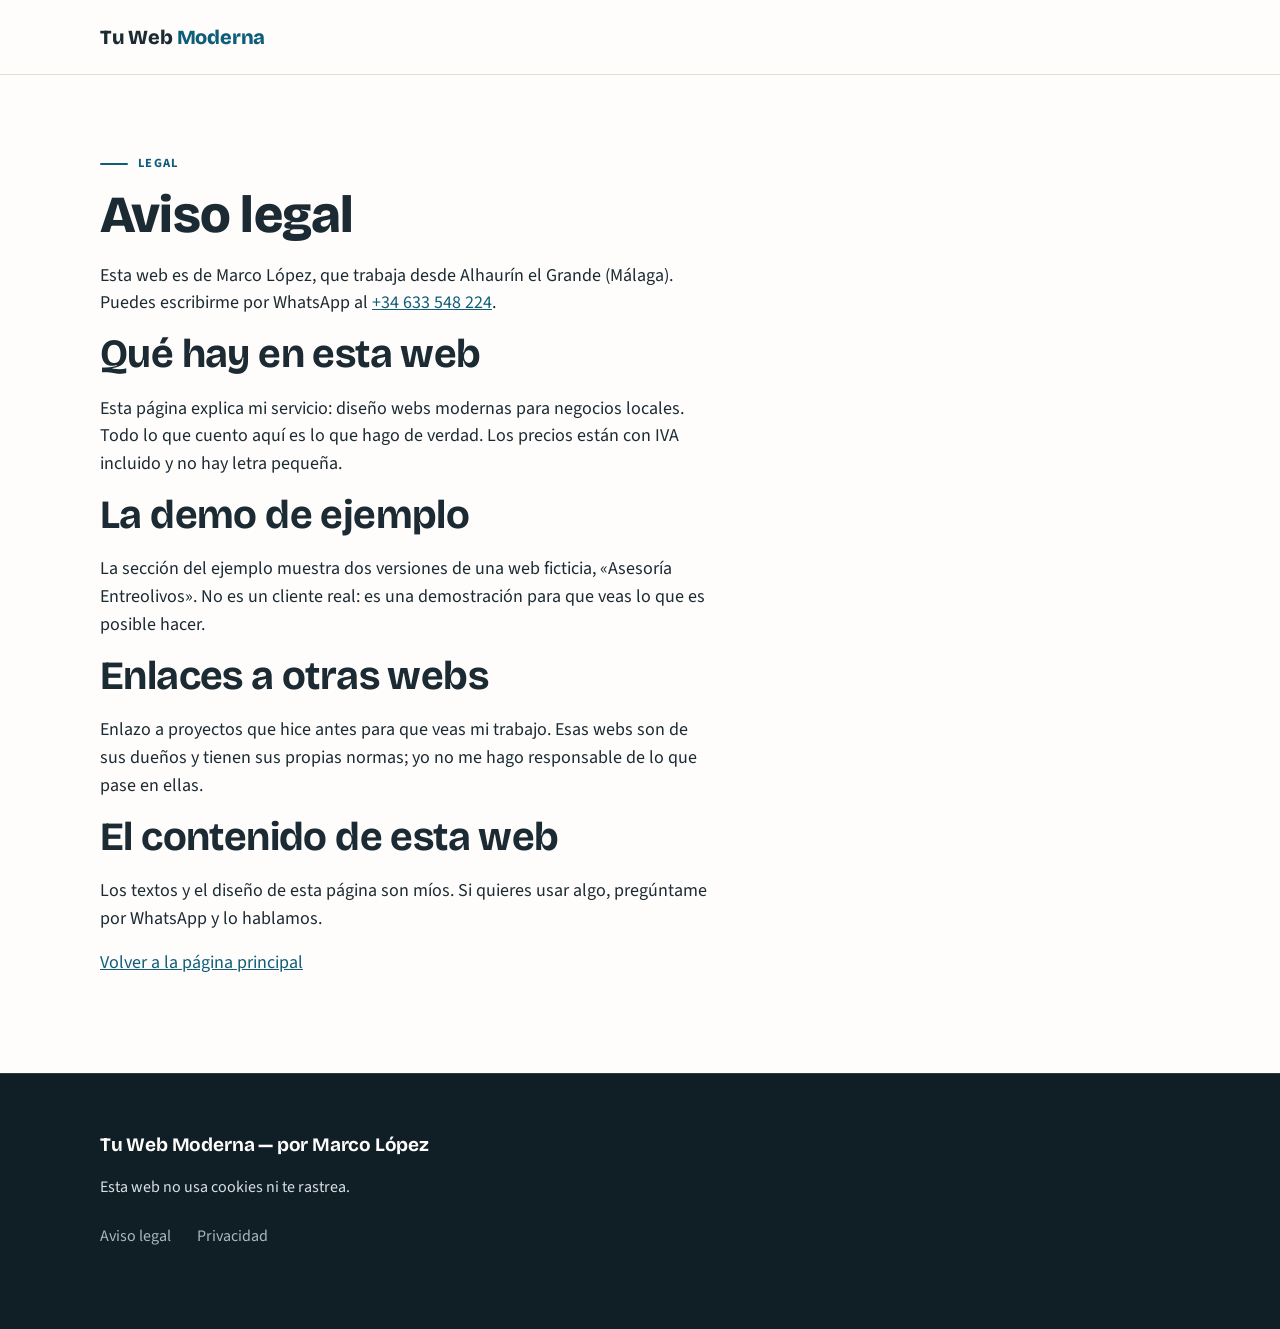
<file: aviso-legal.html>
<!DOCTYPE html>
<html lang="es">
<head>
<meta charset="UTF-8">
<meta name="viewport" content="width=device-width, initial-scale=1.0">
<title>Aviso legal — Tu Web Moderna</title>
<meta name="description" content="Aviso legal de Tu Web Moderna, en lenguaje claro.">
<meta name="robots" content="noindex, nofollow">
<meta name="theme-color" content="#0E5E7A">
<link rel="icon" type="image/svg+xml" href="favicon.svg">
<link rel="stylesheet" href="assets/css/style.css?v=1">
</head>
<body>
<header class="cabecera">
  <div class="wrap cabecera__inner">
    <a class="logo" href="index.html">Tu Web <em>Moderna</em></a>
  </div>
</header>
<main class="seccion">
  <div class="wrap">
    <span class="eyebrow">Legal</span>
    <h1>Aviso legal</h1>
    <p>Esta web es de Marco López, que trabaja desde Alhaurín el Grande (Málaga). Puedes escribirme por WhatsApp al <a href="https://wa.me/34633548224" target="_blank" rel="noopener">+34 633 548 224</a>.</p>
    <h2>Qué hay en esta web</h2>
    <p>Esta página explica mi servicio: diseño webs modernas para negocios locales. Todo lo que cuento aquí es lo que hago de verdad. Los precios están con IVA incluido y no hay letra pequeña.</p>
    <h2>La demo de ejemplo</h2>
    <p>La sección del ejemplo muestra dos versiones de una web ficticia, «Asesoría Entreolivos». No es un cliente real: es una demostración para que veas lo que es posible hacer.</p>
    <h2>Enlaces a otras webs</h2>
    <p>Enlazo a proyectos que hice antes para que veas mi trabajo. Esas webs son de sus dueños y tienen sus propias normas; yo no me hago responsable de lo que pase en ellas.</p>
    <h2>El contenido de esta web</h2>
    <p>Los textos y el diseño de esta página son míos. Si quieres usar algo, pregúntame por WhatsApp y lo hablamos.</p>
    <p><a href="index.html">Volver a la página principal</a></p>
  </div>
</main>
<footer class="pie">
  <div class="wrap">
    <p class="pie__marca">Tu Web Moderna — por Marco López</p>
    <p>Esta web no usa cookies ni te rastrea.</p>
    <nav class="pie__nav" aria-label="Enlaces legales">
      <a href="aviso-legal.html">Aviso legal</a>
      <a href="privacidad.html">Privacidad</a>
    </nav>
  </div>
</footer>
</body>
</html>
</file>
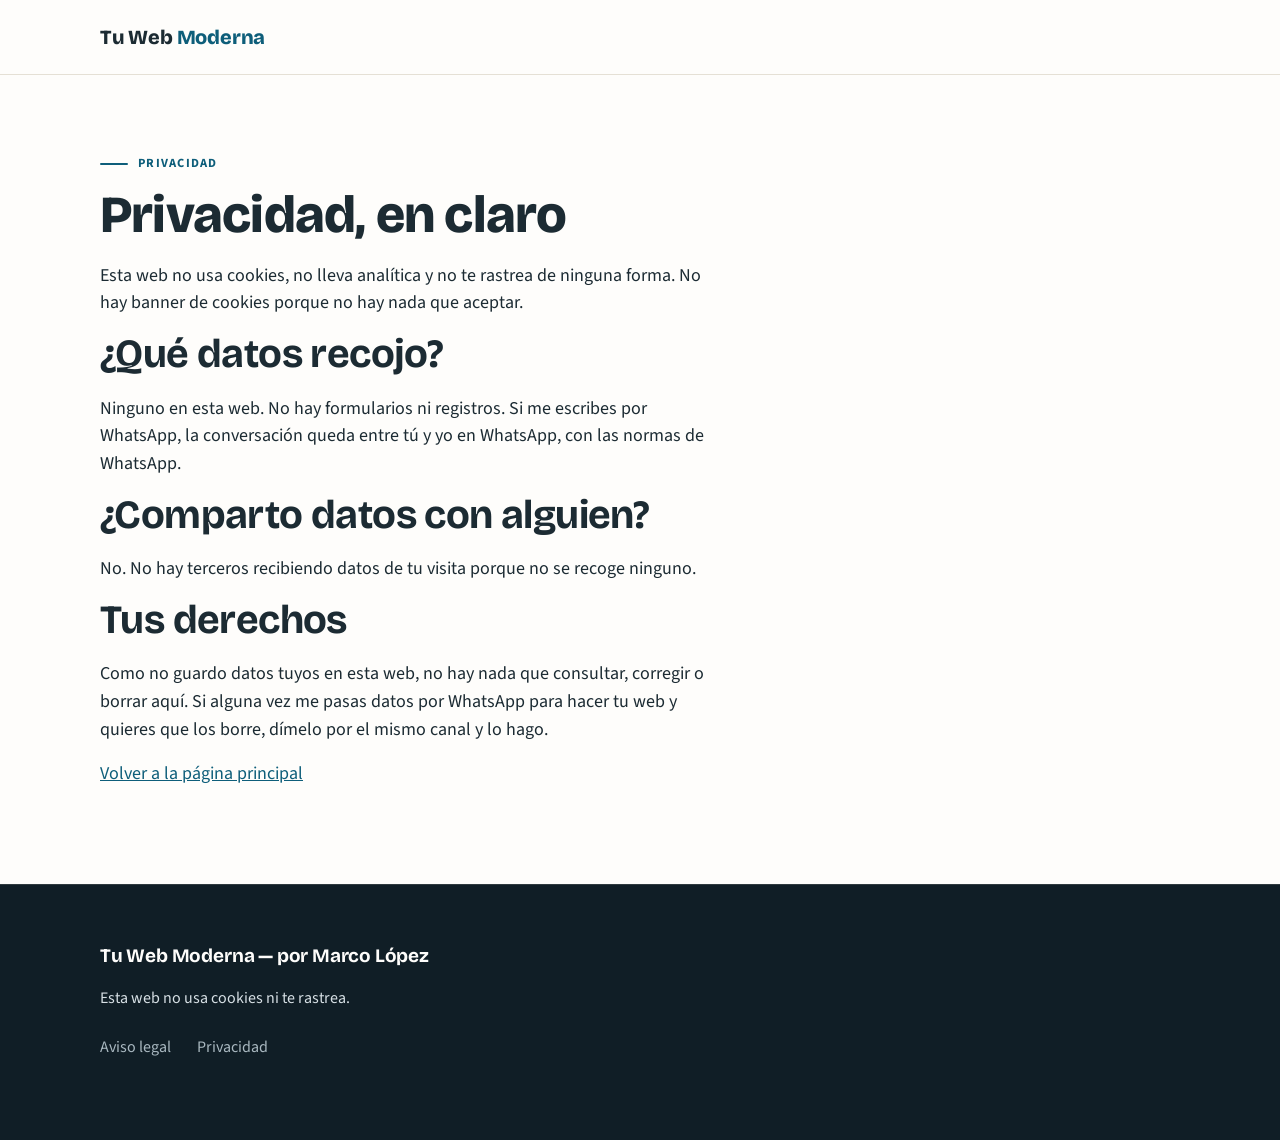
<file: privacidad.html>
<!DOCTYPE html>
<html lang="es">
<head>
<meta charset="UTF-8">
<meta name="viewport" content="width=device-width, initial-scale=1.0">
<title>Privacidad — Tu Web Moderna</title>
<meta name="description" content="Cómo trata tus datos Tu Web Moderna, explicado en lenguaje claro.">
<meta name="robots" content="noindex, nofollow">
<meta name="theme-color" content="#0E5E7A">
<link rel="icon" type="image/svg+xml" href="favicon.svg">
<link rel="stylesheet" href="assets/css/style.css?v=1">
</head>
<body>
<header class="cabecera">
  <div class="wrap cabecera__inner">
    <a class="logo" href="index.html">Tu Web <em>Moderna</em></a>
  </div>
</header>
<main class="seccion">
  <div class="wrap">
    <span class="eyebrow">Privacidad</span>
    <h1>Privacidad, en claro</h1>
    <p>Esta web no usa cookies, no lleva analítica y no te rastrea de ninguna forma. No hay banner de cookies porque no hay nada que aceptar.</p>
    <h2>¿Qué datos recojo?</h2>
    <p>Ninguno en esta web. No hay formularios ni registros. Si me escribes por WhatsApp, la conversación queda entre tú y yo en WhatsApp, con las normas de WhatsApp.</p>
    <h2>¿Comparto datos con alguien?</h2>
    <p>No. No hay terceros recibiendo datos de tu visita porque no se recoge ninguno.</p>
    <h2>Tus derechos</h2>
    <p>Como no guardo datos tuyos en esta web, no hay nada que consultar, corregir o borrar aquí. Si alguna vez me pasas datos por WhatsApp para hacer tu web y quieres que los borre, dímelo por el mismo canal y lo hago.</p>
    <p><a href="index.html">Volver a la página principal</a></p>
  </div>
</main>
<footer class="pie">
  <div class="wrap">
    <p class="pie__marca">Tu Web Moderna — por Marco López</p>
    <p>Esta web no usa cookies ni te rastrea.</p>
    <nav class="pie__nav" aria-label="Enlaces legales">
      <a href="aviso-legal.html">Aviso legal</a>
      <a href="privacidad.html">Privacidad</a>
    </nav>
  </div>
</footer>
</body>
</html>
</file>
<file: assets/css/style.css>
/* Tu Web Moderna — style.css v2
   Sistema de color (psicología aplicada, 2026-10-03):
   blanco cálido #FEFDFB (60%), piedra cálida #F4F1EB (25%),
   tinta profunda #1C2B33, pizarra #55636E, petróleo #0E5E7A,
   petróleo noche #0A3D52 (banda CTA), noche #101E26 (pie),
   miel sobria #96701C (solo numeral "4 huecos", display ≥24px),
   verde WhatsApp #25D366 SOLO acción WhatsApp.
   Tipografías: Bricolage Grotesque (titulares) + Source Sans 3 (cuerpo),
   variables OFL autoalojadas. Contrastes verificados AA/AAA (ver tabla en
   workspace/negocios-locales/color-psicologia.md). */

/* ---------- Fuentes variables autoalojadas ---------- */
@font-face {
  font-family: "Bricolage Grotesque";
  src: url("../fonts/bricolage-grotesque-latin-var.woff2") format("woff2");
  font-weight: 600 800; font-style: normal; font-display: swap;
  unicode-range: U+0000-00FF,U+0131,U+0152-0153,U+02BB-02BC,U+02C6,U+02DA,U+02DC,U+0304,U+0308,U+0329,U+2000-206F,U+20AC,U+2122,U+2191,U+2193,U+2212,U+2215,U+FEFF,U+FFFD;
}
@font-face {
  font-family: "Bricolage Grotesque";
  src: url("../fonts/bricolage-grotesque-latin-ext-var.woff2") format("woff2");
  font-weight: 600 800; font-style: normal; font-display: swap;
  unicode-range: U+0100-02BA,U+02BD-02C5,U+02C7-02CC,U+02CE-02D7,U+02DD-02FF,U+0304,U+0308,U+0329,U+1D00-1DBF,U+1E00-1E9F,U+1EF2-1EFF,U+2020,U+20A0-20AB,U+20AD-20C0,U+2113,U+2C60-2C7F,U+A720-A7FF;
}
@font-face {
  font-family: "Source Sans 3";
  src: url("../fonts/source-sans-3-latin-var.woff2") format("woff2");
  font-weight: 400 700; font-style: normal; font-display: swap;
  unicode-range: U+0000-00FF,U+0131,U+0152-0153,U+02BB-02BC,U+02C6,U+02DA,U+02DC,U+0304,U+0308,U+0329,U+2000-206F,U+20AC,U+2122,U+2191,U+2193,U+2212,U+2215,U+FEFF,U+FFFD;
}
@font-face {
  font-family: "Source Sans 3";
  src: url("../fonts/source-sans-3-latin-ext-var.woff2") format("woff2");
  font-weight: 400 700; font-style: normal; font-display: swap;
  unicode-range: U+0100-02BA,U+02BD-02C5,U+02C7-02CC,U+02CE-02D7,U+02DD-02FF,U+0304,U+0308,U+0329,U+1D00-1DBF,U+1E00-1E9F,U+1EF2-1EFF,U+2020,U+20A0-20AB,U+20AD-20C0,U+2113,U+2C60-2C7F,U+A720-A7FF;
}

:root {
  --fondo: #FEFDFB;
  --piedra: #F4F1EB;
  --tinta: #1C2B33;
  --pizarra: #55636E;
  --petroleo: #0E5E7A;
  --petroleo-hover: #0A4A61;
  --petroleo-noche: #0A3D52;
  --noche: #101E26;
  --miel: #96701C;
  --humo: #D7E0E5;
  --humo-suave: #A9B8C0;
  --petroleo-claro: #8FC3D6;
  --borde: #E5E0D5;
  --wa: #25D366;
  --f-titular: "Bricolage Grotesque", "Source Sans 3", system-ui, sans-serif;
  --f-cuerpo: "Source Sans 3", system-ui, -apple-system, "Segoe UI", sans-serif;
  --radio: 14px;
  --radio-card: 18px;
  --sombra-suave: 0 10px 28px rgba(28, 43, 51, .09);
  --sombra-elevada: 0 18px 44px rgba(28, 43, 51, .13);
  --max: 1120px;
}

*, *::before, *::after { box-sizing: border-box; }

html {
  -webkit-text-size-adjust: 100%;
  scroll-behavior: smooth;
}

body {
  margin: 0;
  padding-top: 74px; /* Compensa la cabecera fija */
  font-family: var(--f-cuerpo);
  font-size: 18px;
  line-height: 1.55;
  color: var(--tinta);
  background: var(--fondo);
  font-optical-sizing: auto;
}

h1, h2, h3 {
  font-family: var(--f-titular);
  line-height: 1.08;
  letter-spacing: -0.015em;
  margin: 0 0 18px;
  color: var(--tinta);
  text-wrap: balance; /* Chrome 114+, Firefox 121+, Safari 17.4+; mejora progresiva */
  font-optical-sizing: auto;
}
h1 { font-size: clamp(2.125rem, 1.35rem + 3.4vw, 3.25rem); font-weight: 800; }
h2 { font-size: clamp(1.75rem, 1.35rem + 1.9vw, 2.5rem); font-weight: 700; margin: 0 0 18px; }
.eyebrow + h2 { margin-top: 0; }
h3 { font-size: 1.25rem; font-weight: 700; }
p { margin: 0 0 16px; max-width: 68ch; }
a { color: var(--petroleo); }

img { max-width: 100%; height: auto; }

:focus { outline: none; }
:focus-visible {
  outline: 3px solid var(--petroleo);
  outline-offset: 3px;
  border-radius: 6px;
}

.wrap { max-width: var(--max); margin: 0 auto; padding: 0 20px; }

/* La cabecera fija no debe tapar el destino al saltar por ancla o con el teclado */
[id] { scroll-margin-top: 88px; }

.seccion { padding: 48px 0; }
.seccion--piedra { background: var(--piedra); }

.centrado { text-align: center; }
.centrado .eyebrow { justify-content: center; }

.eyebrow {
  display: flex; align-items: center; gap: 10px;
  font-size: 12.5px; font-weight: 700;
  letter-spacing: .1em; text-transform: uppercase;
  color: var(--petroleo);
  margin-bottom: 14px;
}
.eyebrow::before {
  content: ""; width: 28px; height: 2px; border-radius: 2px;
  background: var(--petroleo); flex: none;
}

.lead { font-size: 18.5px; color: var(--pizarra); }

/* Eyebrows centrados solo en precio y CTA final */
#precio .eyebrow, .seccion--noche .eyebrow { justify-content: center; }

/* ---------- Botones ---------- */
.btn {
  display: inline-flex; align-items: center; justify-content: center; gap: 10px;
  padding: 18px 30px;
  border-radius: var(--radio);
  font-family: var(--f-cuerpo); font-weight: 700; font-size: 16.5px;
  letter-spacing: .01em;
  text-decoration: none; text-align: center;
  border: 0; cursor: pointer;
  transition: transform .2s ease, box-shadow .25s ease, background-color .2s ease;
  min-height: 58px;
}
.btn svg { width: 22px; height: 22px; flex: none; }
.btn--petroleo { background: var(--petroleo); color: #FEFDFB; }
.btn--petroleo:hover {
  background: var(--petroleo-hover); transform: translateY(-2px);
  box-shadow: 0 14px 30px rgba(12, 61, 82, .28);
}
.btn--petroleo:active { transform: translateY(0); }
.btn--whatsapp {
  background: var(--wa); color: var(--tinta); /* 7.34:1 AAA */
  box-shadow: 0 0 0 2px rgba(28, 43, 51, .35), 0 12px 28px rgba(37, 211, 102, .35);
}
.btn--whatsapp:hover { transform: translateY(-2px); box-shadow: 0 0 0 2px rgba(28, 43, 51, .35), 0 18px 40px rgba(37, 211, 102, .45); }
.btn--whatsapp:active { transform: translateY(0); }
.btn--linea {
  background: transparent; color: var(--petroleo);
  border: 1px solid var(--petroleo);
}
.btn--linea:hover { background: var(--piedra); transform: translateY(-2px); box-shadow: var(--sombra-suave); }

/* ---------- Cabecera ---------- */
.cabecera {
  position: fixed; top: 0; left: 0; right: 0; z-index: 50;
  background: rgba(254, 253, 251, .88);
  -webkit-backdrop-filter: blur(14px) saturate(1.2);
  backdrop-filter: blur(14px) saturate(1.2);
  border-bottom: 1px solid var(--borde);
  transition: transform .32s ease;
}
/* Se oculta al bajar y reaparece al subir (lo controla el JS) */
.cabecera--oculta { transform: translateY(-100%); }
.cabecera__inner {
  display: flex; align-items: center; justify-content: space-between;
  gap: 16px; min-height: 74px;
}
.logo {
  font-family: var(--f-titular); font-weight: 800; font-size: 20px;
  letter-spacing: -0.01em; color: var(--tinta); text-decoration: none;
  white-space: nowrap;
}
.logo em { font-style: normal; color: var(--petroleo); }
.nav { display: none; }
.nav a {
  color: var(--tinta); text-decoration: none; font-weight: 600; font-size: 16px;
  padding: 8px 4px;
  transition: color .18s ease;
}
.nav a:hover { color: var(--petroleo); }
.cabecera .btn { min-height: 48px; padding: 12px 20px; font-size: 15px; }
.cabecera .btn svg { width: 20px; height: 20px; }
/* En móvil el WhatsApp de cabecera desaparece: queda la barra inferior */
@media (max-width: 959px) {
  .cabecera .btn { display: none; }
  .logo { font-size: 18px; }
}

.menu-btn {
  display: inline-flex; align-items: center; justify-content: center;
  width: 48px; height: 48px;
  background: none; border: 1px solid var(--borde); border-radius: var(--radio);
  cursor: pointer; color: var(--tinta);
  transition: background-color .18s ease;
}
.menu-btn:hover { background: var(--piedra); }
.menu-btn svg { width: 24px; height: 24px; }

.nav--movil {
  display: none;
  border-top: 1px solid var(--borde);
  padding: 8px 20px 16px;
  background: var(--fondo);
}
.nav--movil.abierto { display: block; }
.nav--movil a {
  display: block; padding: 14px 4px;
  color: var(--tinta); text-decoration: none; font-weight: 600;
  border-bottom: 1px solid var(--piedra);
}
.nav--movil a:last-child { border-bottom: 0; }

/* ---------- Hero ---------- */
.hero { padding: 28px 0 40px; overflow: clip; }
.hero__grid { display: grid; gap: 40px; align-items: center; }
/* Fila compacta con retrato: solo en móvil, antes del H1 */
.hero__persona {
  display: flex; align-items: center; gap: 14px;
  margin: 0 0 20px; font-size: 15.5px; color: var(--pizarra);
  line-height: 1.4;
}
.hero__persona img {
  width: 64px; height: 64px; border-radius: 50%; object-fit: cover;
  border: 1px solid var(--borde); flex: none; background: #f7e4ca;
}
.hero__persona strong { color: var(--tinta); }
.hero__precio { font-size: 17px; font-weight: 700; color: var(--tinta); margin: 18px 0 0; }
.hero__precio a { font-weight: 600; }
.hero__hechos {
  list-style: none; margin: 30px 0 0; padding: 22px 0 0;
  border-top: 1px solid var(--borde);
  display: grid; gap: 10px;
  font-size: 15px; font-weight: 600; color: var(--pizarra);
}
.hero__hechos li { display: flex; align-items: center; gap: 10px; }
.hero__hechos li::before {
  content: ""; width: 7px; height: 7px; border-radius: 50%;
  background: var(--petroleo); flex: none; opacity: .7;
}
.hero__foto-wrap { position: relative; justify-self: start; }
.hero__foto-wrap::before {
  /* Halo orgánico cálido tras el retrato: gesto anti-plantilla sutil */
  content: ""; position: absolute; inset: -8% -12% -8% -12%; z-index: -1;
  background: radial-gradient(closest-side, rgba(244, 241, 235, .95), rgba(244, 241, 235, 0));
  filter: blur(10px);
  border-radius: 46% 54% 52% 48% / 48% 46% 54% 52%;
}
.hero__foto {
  width: 220px; height: 220px; object-fit: cover;
  /* Sin máscara circular: el retrato recortado flota sobre el halo */
  filter: drop-shadow(0 22px 30px rgba(28, 43, 51, .22));
  display: block;
}
.hero__sub { font-size: 18.5px; color: var(--pizarra); max-width: 44ch; }
.hero__cta { margin-top: 26px; }

/* ---------- Antes / después ---------- */
.ejemplo__marco {
  border: 1px solid var(--borde); border-radius: var(--radio-card);
  overflow: hidden; background: var(--fondo);
  box-shadow: var(--sombra-suave);
}
.ejemplo__etiqueta {
  padding: 14px 22px;
  font-family: var(--f-titular); font-size: 15px; font-weight: 700;
  letter-spacing: -0.01em;
  background: var(--piedra); color: var(--tinta);
  border-bottom: 1px solid var(--borde);
}
.shot { overflow: hidden; position: relative; background: #fff; }
.shot iframe {
  display: block; border: 0;
  width: 1100px; height: 1800px;
  transform-origin: top left;
}
.comparador { display: grid; gap: 28px; }
.conmutador {
  display: inline-flex; gap: 4px;
  background: var(--piedra); border: 1px solid var(--borde);
  border-radius: 999px; padding: 4px; margin-bottom: 22px;
}
.conmutador button {
  border: 0; border-radius: 999px; cursor: pointer;
  padding: 12px 30px; font-family: var(--f-cuerpo);
  font-size: 16px; font-weight: 700; color: var(--pizarra);
  background: transparent; min-height: 48px;
  transition: color .2s ease, box-shadow .2s ease, background-color .2s ease;
}
.conmutador button[aria-pressed="true"] {
  background: var(--fondo); color: var(--tinta);
  box-shadow: 0 3px 10px rgba(28, 43, 51, .14);
}
.ejemplo__aviso {
  display: inline-block;
  font-size: 14.5px; font-weight: 600; color: var(--pizarra);
  background: var(--piedra); border: 1px solid var(--borde);
  border-radius: 999px; padding: 8px 18px; margin: 18px 0 20px;
}
.ejemplo__nota {
  margin-top: 22px; font-size: 15px; color: var(--pizarra);
  border-left: 3px solid var(--borde); padding-left: 16px;
  max-width: 68ch;
}
.ejemplo__cta { margin-top: 26px; }

/* ---------- Proceso ---------- */
.pasos {
  list-style: none; margin: 36px 0 0; padding: 0;
  display: grid; gap: 18px;
}
.paso {
  background: var(--piedra); border: 1px solid var(--borde);
  border-radius: var(--radio-card); padding: 28px;
}
.paso__num {
  display: block; font-size: 12.5px; font-weight: 700;
  letter-spacing: .1em; text-transform: uppercase;
  color: var(--petroleo); margin-bottom: 10px;
}
.paso p { margin: 0; font-size: 17px; }

/* ---------- Quién está detrás ---------- */
.trabajos {
  display: grid; gap: 22px; margin: 34px 0 8px;
}
.trabajo {
  display: block; text-decoration: none; color: var(--tinta);
  background: var(--fondo); border: 1px solid var(--borde);
  border-radius: var(--radio-card); overflow: hidden;
  box-shadow: var(--sombra-suave);
  transition: transform .2s ease, box-shadow .25s ease;
}
.trabajo:hover { transform: translateY(-3px); box-shadow: var(--sombra-elevada); }
.trabajo img {
  display: block; width: 100%; aspect-ratio: 16 / 9; object-fit: cover;
  border-bottom: 1px solid var(--borde); background: var(--piedra);
}
.trabajo__nombre {
  display: block; font-family: var(--f-titular); font-weight: 700;
  font-size: 18px; padding: 18px 22px 2px;
}
.trabajo__desc {
  display: block; color: var(--pizarra); font-size: 15.5px;
  padding: 0 22px 20px;
}
.trabajos-resto { margin-top: 18px; }
.trabajos-resto summary {
  cursor: pointer; font-weight: 700; color: var(--petroleo);
  padding: 12px 0; font-size: 16.5px; border-radius: 6px;
}
.trabajos-resto ul { list-style: none; margin: 8px 0 0; padding: 0; display: grid; gap: 4px; }
.trabajos-resto a { color: var(--petroleo); font-weight: 600; text-decoration: none; padding: 6px 0; overflow-wrap: anywhere; }
.trabajos-resto a:hover { text-decoration: underline; }

/* ---------- Precio ---------- */
.precio__tarjeta {
  position: relative;
  background: var(--piedra); border: 1px solid var(--borde);
  border-radius: 22px; padding: 48px 40px;
  text-align: center; max-width: 760px; margin: 36px auto 0;
  box-shadow: var(--sombra-suave);
}
.precio__tarjeta::before {
  /* Gesto firma: barra superior corta y descentrada, anti-plantilla */
  content: ""; position: absolute; top: -2px; left: 40px;
  width: 64px; height: 5px; border-radius: 0 0 6px 6px;
  background: var(--petroleo);
}
.precio__cifra {
  font-family: var(--f-titular); font-weight: 800;
  font-size: clamp(3.75rem, 3rem + 4vw, 5rem);
  letter-spacing: -0.02em; color: var(--tinta);
  line-height: 1; margin: 10px 0 14px;
  text-wrap: balance;
}
.precio__incluye { color: var(--tinta); font-size: 18px; font-weight: 600; margin-bottom: 30px; }
.precio__lista {
  list-style: none; margin: 0 0 26px; padding: 0;
  display: grid; gap: 14px; text-align: left;
}
.precio__lista li { display: flex; gap: 12px; align-items: flex-start; font-size: 17px; }
.precio__lista svg { width: 22px; height: 22px; flex: none; color: var(--petroleo); margin-top: 3px; }
.precio__alcance {
  font-size: 15.5px; color: var(--pizarra);
  border-top: 1px solid var(--borde);
  padding-top: 22px; margin-bottom: 22px;
}
.precio__pago { font-size: 17px; max-width: 56ch; margin: 0 auto 30px; }
.precio__socio { font-size: 16px; color: var(--pizarra); margin: 26px auto 0; max-width: 56ch; }
.precio__socio a { font-weight: 700; }
@media (max-width: 700px) {
  .precio__tarjeta { padding: 28px 20px; }
}

/* ---------- Nota de disponibilidad (bajo el proceso) ---------- */
.dispo__nota {
  margin: 30px 0 0; font-size: 18px; color: var(--pizarra);
  border-top: 1px solid var(--borde); padding-top: 24px;
}
.dispo__nota .miel { font-size: 1.35em; }
.miel {
  color: var(--miel); /* 4.46:1 — solo display ≥24px, nunca texto corrido */
  font-weight: 800;
}

/* ---------- FAQ ---------- */
.faq { max-width: 820px; }
.faq details {
  background: var(--fondo); border: 1px solid var(--borde);
  border-radius: var(--radio-card); margin-bottom: 12px;
  overflow: hidden;
  display: grid; grid-template-rows: auto 0fr;
  transition: grid-template-rows .3s ease, box-shadow .25s ease, border-color .2s ease;
}
.faq details[open] { grid-template-rows: auto 1fr; box-shadow: var(--sombra-suave); }
.faq summary {
  cursor: pointer; padding: 22px 26px;
  font-weight: 700; font-size: 17.5px; list-style: none;
  display: flex; justify-content: space-between; align-items: center; gap: 18px;
  border-radius: var(--radio-card);
  transition: background-color .18s ease;
  color: var(--tinta);
}
.faq summary:hover { background: var(--piedra); }
/* Foco interior: el details lleva overflow:hidden y recortaría el anillo */
.faq summary:focus-visible {
  outline: none;
  box-shadow: inset 0 0 0 3px var(--petroleo);
}
.trabajos-resto summary:focus-visible {
  outline: none;
  box-shadow: inset 0 0 0 3px var(--petroleo);
}
.faq details[open] summary { border-radius: var(--radio-card) var(--radio-card) 0 0; }
.faq summary::-webkit-details-marker { display: none; }
.faq summary::after {
  content: "+"; font-family: var(--f-titular); font-size: 26px; font-weight: 600;
  line-height: 1; color: var(--petroleo); flex: none;
  width: 34px; height: 34px; border-radius: 50%;
  border: 1px solid var(--borde);
  display: inline-flex; align-items: center; justify-content: center;
  transition: transform .25s ease, background-color .2s ease, color .2s ease;
  background: var(--fondo);
}
.faq details[open] summary::after {
  transform: rotate(135deg);
  background: var(--petroleo); border-color: var(--petroleo); color: #FEFDFB;
}
.faq details > p {
  margin: 0; color: var(--pizarra);
  overflow: hidden; min-height: 0;
  padding: 2px 26px 26px;
}
/* Sin animación de rejilla (navegador antiguo): apertura instantánea, como antes */
@supports not (grid-template-rows: 0fr) {
  .faq details { display: block; }
}

/* ---------- CTA final: la banda noche ---------- */
.seccion--noche {
  background: var(--petroleo-noche);
  color: var(--humo);
}
.seccion--noche .eyebrow { color: var(--petroleo-claro); }
.seccion--noche .eyebrow::before { background: var(--petroleo-claro); }
.seccion--noche h2 { color: #FEFDFB; }
.seccion--noche .lead { color: var(--humo-suave); }
.seccion--noche :focus-visible { outline-color: var(--humo); }
.cta-final { text-align: center; max-width: 720px; margin: 0 auto; }
.cta-final p { margin-left: auto; margin-right: auto; }
.cta-final .btn { margin-top: 16px; }

/* ---------- Pie ---------- */
.pie {
  background: var(--noche);
  color: var(--humo);
  border-top: 1px solid rgba(229, 224, 213, .14);
  padding: 56px 0 calc(56px + 76px);
  font-size: 16px;
}
.pie__marca {
  font-family: var(--f-titular); font-weight: 700;
  color: #FEFDFB; font-size: 19px; letter-spacing: -0.01em;
}
.pie a { color: var(--humo); text-decoration: none; }
.pie a:hover { color: var(--petroleo-claro); text-decoration: underline; }
.pie :focus-visible { outline-color: var(--humo); }
.pie__nav { display: flex; flex-wrap: wrap; gap: 8px 26px; margin: 18px 0; }
.pie__nav a { padding: 6px 0; color: var(--humo-suave); }
.pie__nav a:hover { color: var(--petroleo-claro); }

/* ---------- WhatsApp flotante / barra ---------- */
.wa-float {
  position: fixed; right: 22px; bottom: 22px; z-index: 60;
  width: 60px; height: 60px; border-radius: 50%;
  background: var(--wa);
  display: none; align-items: center; justify-content: center;
  /* Aro de definición: el verde oficial #25D366 suspende contraste (1.95:1,
     excepción documentada por reconocimiento de marca); el aro oscuro
     delimita el botón sobre fondos claros. */
  box-shadow: 0 0 0 2px rgba(28, 43, 51, .4), 0 10px 26px rgba(0, 0, 0, .28);
  transition: transform .2s ease, box-shadow .25s ease;
}
.wa-float:hover { transform: translateY(-2px) scale(1.04); box-shadow: 0 0 0 2px rgba(28, 43, 51, .4), 0 16px 34px rgba(0, 0, 0, .32); }
.wa-float svg { width: 31px; height: 31px; }

.wa-bar {
  position: fixed; left: 0; right: 0; bottom: 0; z-index: 60;
  background: var(--wa);
  padding: 10px 16px calc(10px + env(safe-area-inset-bottom));
  box-shadow: 0 -6px 20px rgba(28, 43, 51, .18);
  /* Oculta hasta salir del hero; aparece con la clase que pone el JS */
  transform: translateY(110%);
  transition: transform .3s ease;
}
.wa-bar--visible { transform: none; }
.wa-bar a {
  display: flex; align-items: center; justify-content: center; gap: 10px;
  min-height: 48px; /* altura táctil mínima + safe-area en el padding */
  color: var(--tinta); font-weight: 700; font-size: 17px; text-decoration: none; /* 7.34:1 AAA */
}
.wa-bar svg { width: 26px; height: 26px; flex: none; }

/* ---------- Enlace de salto ---------- */
.skip-link {
  position: absolute; left: -9999px; top: 0; z-index: 100;
  background: var(--petroleo); color: #FEFDFB;
  padding: 12px 20px; border-radius: 0 0 8px 0;
  font-weight: 700; text-decoration: none;
}
.skip-link:focus { left: 0; }
@media (prefers-reduced-motion: reduce) {
  html { scroll-behavior: auto; }
  *, *::before, *::after { transition: none !important; }
}

/* ---------- Escritorio ---------- */
@media (max-width: 959px) {
  .comparador .shot--despues { display: none; }
  .comparador.mostrar-despues .shot--despues { display: block; }
  .comparador.mostrar-despues .shot--antes { display: none; }
}
@media (min-width: 700px) {
  .pasos { grid-template-columns: repeat(2, 1fr); }
}
@media (min-width: 960px) {
  .seccion { padding: 80px 0; }
  .nav { display: flex; gap: 30px; }
  .menu-btn { display: none; }
  .nav--movil { display: none !important; }
  .hero { padding: 64px 0 72px; }
  .hero__grid { grid-template-columns: 1fr 330px; gap: 72px; }
  .hero__foto { width: 320px; height: 320px; }
  .hero__persona { display: none; }
  .hero__hechos { display: flex; gap: 28px; }
  .comparador { grid-template-columns: 1fr 1fr; }
  .conmutador { display: none; }
  .pasos { grid-template-columns: repeat(4, 1fr); }
  .trabajos { grid-template-columns: repeat(3, 1fr); }
  .wa-float { display: inline-flex; }
  .wa-bar { display: none; }
  .pie { padding-bottom: 56px; }
}
</file>
<file: assets/css/antes.css>
/* ============================================================
   ANTES — réplica del DISEÑO de una típica web corporativa de
   asesoría hecha con plantilla WordPress (estética ~2015-2020).
   Marca ficticia "Asesoría Entreolivos". Sin peticiones externas.
   ============================================================ */
:root{
  --granate:#8c1d18;
  --granate-osc:#6e1414;
  --granate-claro:#a8322a;
  --tinta:#333333;
  --gris:#5a5a5a;
  --gris-claro:#f4f4f4;
  --dorado:#f0a92e;
  --radio:4px;
}
*{box-sizing:border-box;margin:0;padding:0}
html{scroll-behavior:smooth}
body{
  font-family:"Segoe UI",Roboto,"Helvetica Neue",Arial,sans-serif;
  color:var(--tinta);background:#fff;line-height:1.65;font-size:17px;
  padding-top:64px; /* cabecera fija */
}
img{max-width:100%}
a{color:var(--granate)}
.contenedor{max-width:1180px;margin:0 auto;padding:0 24px}

/* ---------- Cabecera fija ---------- */
.cabecera{
  position:fixed;top:0;left:0;right:0;z-index:50;
  background:var(--granate);
  box-shadow:0 2px 8px rgba(0,0,0,.25);
}
.cabecera__int{display:flex;align-items:center;justify-content:space-between;height:64px}
.logo{color:#fff;text-decoration:none;font-size:22px;letter-spacing:.5px}
.logo strong{font-weight:800}
.menu{display:flex;gap:28px}
.menu a{
  color:#fff;text-decoration:none;text-transform:uppercase;
  font-size:13px;font-weight:700;letter-spacing:1px;
}
.menu a:hover{opacity:.8}

/* ---------- Botones ---------- */
.btn{
  display:inline-block;background:var(--granate);color:#fff!important;
  text-decoration:none;text-transform:uppercase;font-weight:700;
  font-size:14px;letter-spacing:1.5px;padding:15px 46px;border-radius:var(--radio);
}
.btn:hover{background:var(--granate-osc)}

/* ---------- Titulares ---------- */
.titulo{
  color:var(--granate);text-transform:uppercase;font-weight:800;
  font-size:clamp(28px,4vw,40px);letter-spacing:.5px;margin-bottom:18px;
}
.titulo::after{
  content:"";display:block;width:64px;height:3px;
  background:var(--granate);margin-top:10px;
}
.titulo--centrado{text-align:center}
.titulo--centrado::after{margin-left:auto;margin-right:auto}
.subtitulo-cursiva{
  color:var(--granate);font-style:italic;font-size:20px;margin-bottom:16px;
}

/* ---------- Checks ---------- */
.checks{list-style:none;margin:20px 0}
.checks li{position:relative;padding-left:32px;margin-bottom:12px}
.checks li::before{
  content:"✓";position:absolute;left:0;color:var(--granate);
  font-weight:800;font-size:20px;line-height:1.3;
}

/* ---------- Fotos de demostración (stock real, locales, sin peticiones externas) ----------
   Licencia: Pexels License (uso comercial gratuito, sin atribución requerida).
   Fuentes: pexels.com/photo/<id>/ — detalle en el informe del commit. */
.foto{min-height:220px;background-color:#cfd6da;background-size:cover;background-position:center;background-repeat:no-repeat}
.foto--oficina{background-image:url('../img/antes/quienes-oficina.webp')}
.foto--equipo{background-image:url('../img/antes/equipo.webp');min-height:340px}
.foto--blog1{background-image:url('../img/antes/blog-cuota.webp')}
.foto--blog2{background-image:url('../img/antes/blog-facturas.webp')}
.foto--blog3{background-image:url('../img/antes/blog-calendario.webp')}
.foto--blog4{background-image:url('../img/antes/blog-renta.webp')}
.foto--blog5{background-image:url('../img/antes/blog-alta.webp')}
.foto--blog6{background-image:url('../img/antes/blog-nominas.webp')}
.foto--ofi1{background-image:url('../img/antes/oficina-edificio1.webp')}
.foto--ofi2{background-image:url('../img/antes/oficina-lobby.webp')}
.foto--ofi3{background-image:url('../img/antes/oficina-edificio2.webp')}
.marco-foto{
  background:#fff;padding:12px;box-shadow:0 12px 32px rgba(0,0,0,.20);
}
.marco-foto--der{transform:rotate(1.4deg)}
.marco-foto--izq{transform:rotate(-1.4deg)}

/* ---------- Héroe ---------- */
.heroe{
  position:relative;min-height:520px;display:flex;align-items:flex-end;
  /* Clásico de plantilla barata: foto de stock clara y movida con el texto blanco encima, apenas legible.
     Foto: Pexels 6592745 (uso comercial gratuito). */
  background:url('../img/antes/hero-gestoria.webp') center 30%/cover no-repeat #cfd6da;
}
.heroe__contenido{padding-bottom:110px}
.heroe h1{
  color:#fff;font-size:clamp(40px,7vw,72px);font-weight:800;
  letter-spacing:1px;text-shadow:0 1px 3px rgba(255,255,255,.4);
}
.heroe__sub{color:#fff;font-weight:300;font-size:clamp(18px,2.6vw,26px);margin-top:8px;text-shadow:0 1px 3px rgba(255,255,255,.4)}
.heroe__cta{position:absolute;bottom:38px;left:0;right:0;text-align:center}

/* ---------- Quiénes somos ---------- */
.quienes{padding:84px 0}
.quienes__grid{display:grid;grid-template-columns:1.05fr .95fr;gap:56px;align-items:start}
.quienes p{margin-bottom:14px}

/* ---------- Rasgos (4 cajitas) ---------- */
.rasgos{padding:20px 0 84px}
.rasgos__grid{display:grid;grid-template-columns:repeat(4,1fr);gap:40px}
.rasgo{text-align:center}
.rasgo svg{width:64px;height:64px;margin-bottom:14px}
.rasgo h3{
  color:var(--granate);text-transform:uppercase;font-size:17px;
  letter-spacing:.5px;margin-bottom:10px;
}
.rasgo p{color:var(--gris);font-size:15.5px}

/* ---------- Cifras ---------- */
.cifras{
  padding:70px 0;
  background:
    linear-gradient(rgba(255,255,255,.88),rgba(255,255,255,.88)),
    linear-gradient(150deg,#cfd6dc 0%,#aeb8c0 50%,#8b959d 100%);
}
.cifras__etiqueta{
  text-align:center;text-transform:uppercase;letter-spacing:3px;
  color:var(--granate);font-size:13px;font-weight:700;margin-bottom:30px;
}
.cifras__grid{display:grid;grid-template-columns:repeat(3,1fr);gap:48px;text-align:center}
.cifra__num{display:block;color:var(--granate);font-size:76px;font-weight:300;line-height:1}
.cifra__titulo{
  display:block;color:var(--granate);text-transform:uppercase;
  font-weight:700;font-size:16px;letter-spacing:.5px;margin:12px 0;
}
.cifra p{color:#7a2a24;font-size:15.5px;margin-bottom:16px}
.barra{
  display:block;background:rgba(255,255,255,.9);border-radius:3px;
  height:26px;overflow:hidden;box-shadow:inset 0 1px 3px rgba(0,0,0,.12);
}
.barra span{
  display:flex;align-items:center;justify-content:flex-end;
  height:100%;background:var(--granate);color:#fff;
  font-size:12px;font-weight:700;padding-right:10px;
}

/* ---------- Servicios ---------- */
.servicios{padding:84px 0}
.servicios__intro{text-align:center;max-width:820px;margin:0 auto 48px;color:var(--gris)}
.servicios__grid{display:grid;grid-template-columns:repeat(3,1fr);gap:44px 40px}
.servicio{display:flex;gap:18px;align-items:flex-start}
.servicio__icono{
  flex:0 0 56px;width:56px;height:56px;background:var(--granate);
  border-radius:6px;display:flex;align-items:center;justify-content:center;
}
.servicio__icono svg{width:32px;height:32px}
.servicio h3{color:var(--granate);font-size:23px;font-weight:600;margin-bottom:8px}
.servicio p{color:var(--gris);font-size:15.5px;text-align:justify}

/* ---------- Equipo ---------- */
.equipo{padding:84px 0;background:#fafafa}
.equipo__grid{display:grid;grid-template-columns:1fr 1fr;gap:56px;align-items:center}
.equipo p{margin-bottom:14px}

/* ---------- Noticias ---------- */
.noticias{padding:84px 0}
.noticias__grid{display:grid;grid-template-columns:.9fr 1.1fr;gap:56px;align-items:center}
.noticias p{margin-bottom:14px}
.noticias__cards{display:grid;grid-template-columns:repeat(2,1fr);gap:18px}
.tarjeta-blog{position:relative;overflow:hidden;border-radius:3px;min-height:190px;display:flex}
.tarjeta-blog .foto{position:absolute;inset:0}
.tarjeta-blog::after{
  content:"";position:absolute;inset:0;
  background:linear-gradient(rgba(0,0,0,.05) 30%,rgba(0,0,0,.72));
}
.tarjeta-blog h3{
  position:relative;z-index:1;align-self:flex-end;color:#fff;
  font-size:17px;font-weight:700;padding:14px;line-height:1.35;
  max-height:5.4em;overflow:hidden;
}

/* ---------- Oficinas ---------- */
.oficinas{padding:20px 0 84px}
.oficinas__grid{display:grid;grid-template-columns:repeat(3,1fr);gap:24px;margin-top:40px}
.tarjeta-oficina{position:relative;overflow:hidden;border-radius:3px;min-height:260px;display:flex}
.tarjeta-oficina .foto{position:absolute;inset:0}
.tarjeta-oficina::after{
  content:"";position:absolute;inset:0;
  background:linear-gradient(rgba(0,0,0,.05) 40%,rgba(0,0,0,.72));
}
.tarjeta-oficina h3{
  position:relative;z-index:1;align-self:flex-end;color:#fff;
  font-size:20px;font-weight:700;padding:16px;
}

/* ---------- Valoraciones ---------- */
.valoraciones{padding:70px 0;background:#fff}
.carrusel{
  display:flex;gap:24px;overflow-x:auto;scroll-snap-type:x mandatory;
  padding:10px 4px 20px;scrollbar-width:thin;
}
.valoracion{
  flex:0 0 330px;scroll-snap-align:start;background:var(--gris-claro);
  border-radius:10px;padding:26px;
}
.valoracion__nombre{font-weight:700;font-size:17px}
.valoracion__lugar{color:#888;font-size:14px;margin-bottom:6px}
.estrellas{color:var(--dorado);font-size:19px;letter-spacing:2px;margin-bottom:10px}
.valoracion p:last-child{color:var(--tinta);font-size:15.5px}

/* ---------- CTA final ---------- */
.cta-final{
  padding:88px 0;text-align:center;color:#fff;
  background:
    linear-gradient(rgba(25,15,12,.72),rgba(25,15,12,.72)),
    linear-gradient(150deg,#4a3f36 0%,#2c2620 60%,#1a1512 100%);
}
.cta-final h2{
  font-size:clamp(36px,6vw,64px);font-weight:800;letter-spacing:2px;
  margin-bottom:18px;text-transform:uppercase;
}
.cta-final p{max-width:760px;margin:0 auto 30px;font-size:18px;color:#f0e8e4}

/* ---------- Pie ---------- */
.pie{background:var(--granate);color:#fff;padding:56px 0 0}
.pie__grid{display:grid;grid-template-columns:1.2fr 1fr 1fr;gap:48px;padding-bottom:44px}
.pie h4{color:#fff;text-transform:uppercase;letter-spacing:1px;margin-bottom:18px;font-size:16px}
.pie p{margin-bottom:12px;font-size:15px;display:flex;gap:10px;align-items:flex-start}
.pie p svg{flex:0 0 18px;width:18px;height:18px;margin-top:3px}
.pie ul{list-style:none}
.pie ul li{margin-bottom:10px}
.pie a{color:#fff;text-decoration:none;font-size:15px}
.pie a:hover{text-decoration:underline}
.pie__legal{background:var(--granate-osc);padding:16px 0;font-size:13.5px}
.pie__legal .contenedor{display:flex;justify-content:space-between;gap:16px;flex-wrap:wrap}

/* ---------- Responsive ---------- */
@media (max-width:980px){
  .menu{gap:16px}
  .menu a{font-size:11.5px}
  .quienes__grid,.equipo__grid,.noticias__grid{grid-template-columns:1fr}
  .rasgos__grid{grid-template-columns:repeat(2,1fr)}
  .cifras__grid{grid-template-columns:1fr;gap:36px}
  .servicios__grid{grid-template-columns:repeat(2,1fr)}
  .oficinas__grid{grid-template-columns:1fr}
  .pie__grid{grid-template-columns:1fr;gap:32px}
}
@media (max-width:640px){
  body{padding-top:56px;font-size:16px}
  .cabecera__int{height:56px}
  .logo{font-size:18px}
  .menu{display:none}
  .heroe{min-height:420px}
  .rasgos__grid{grid-template-columns:1fr}
  .servicios__grid{grid-template-columns:1fr}
  .noticias__cards{grid-template-columns:1fr}
  .valoracion{flex-basis:82%}
}
</file>
